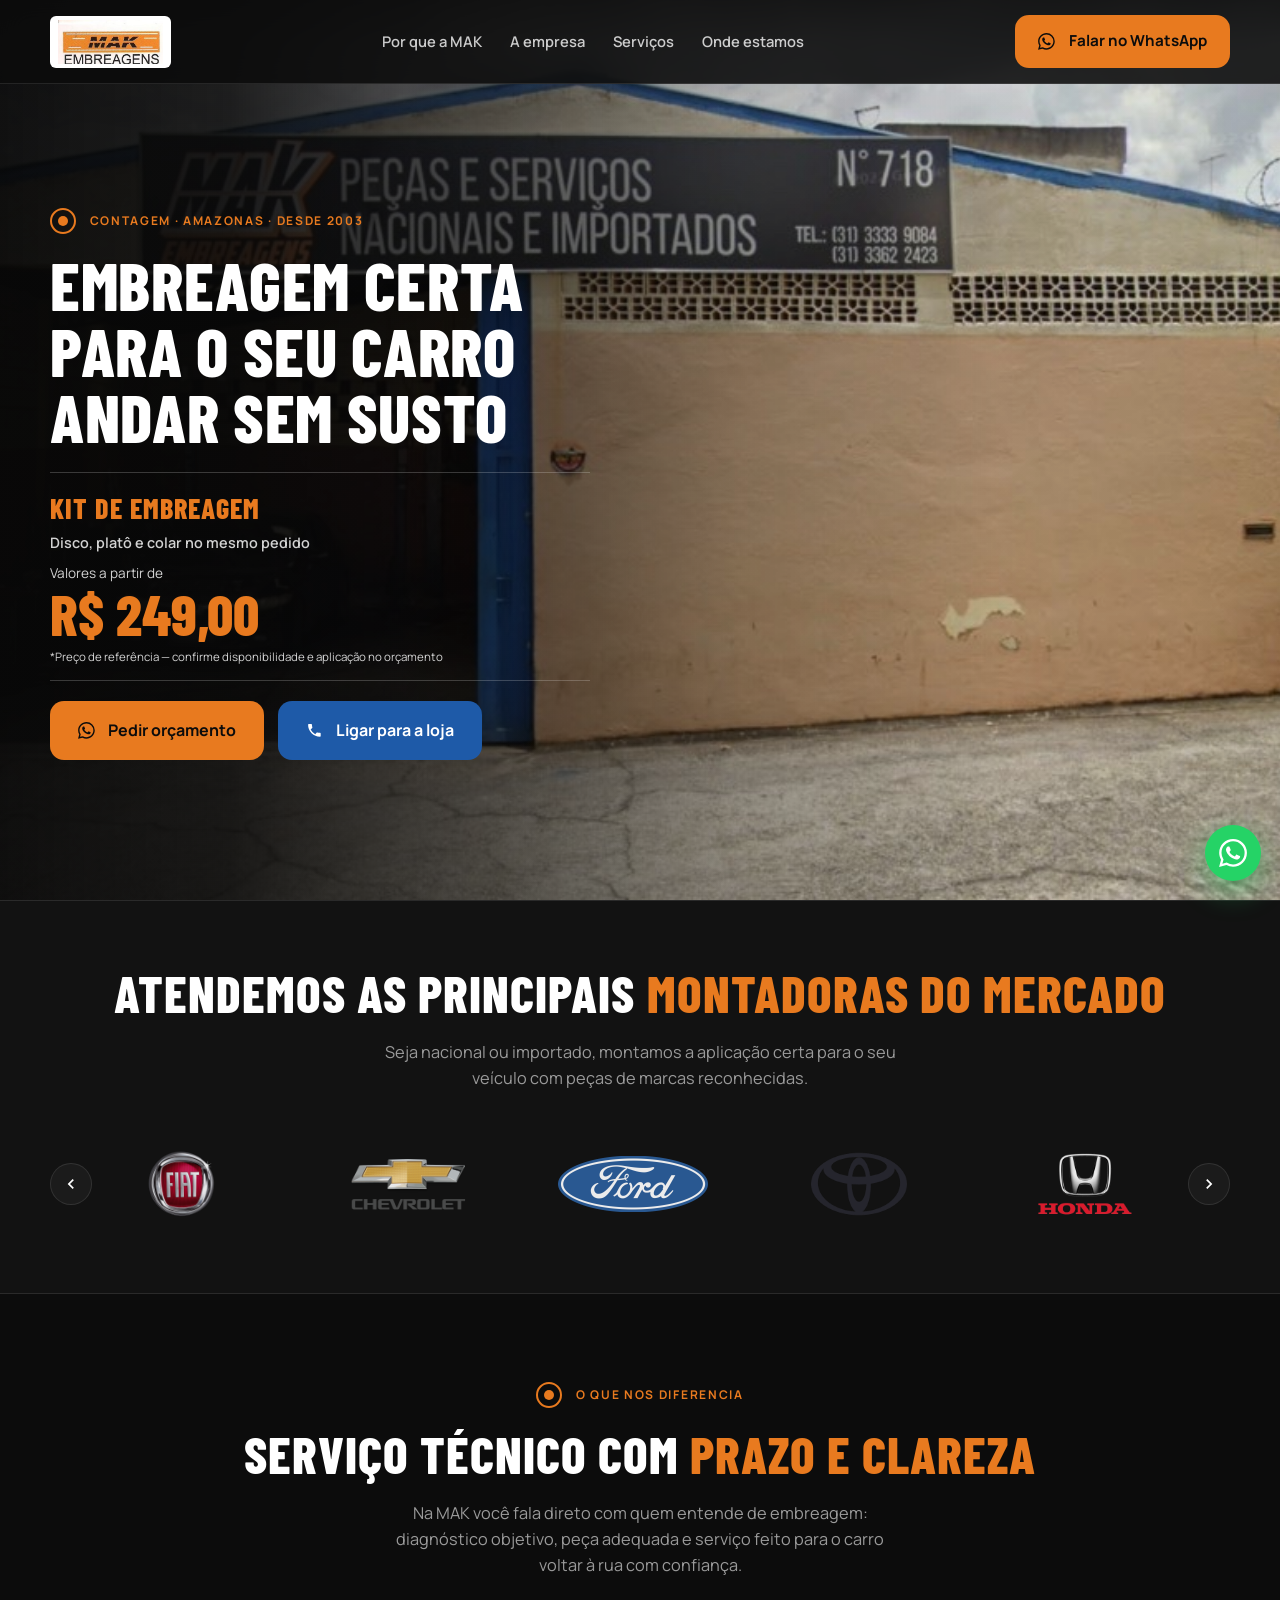
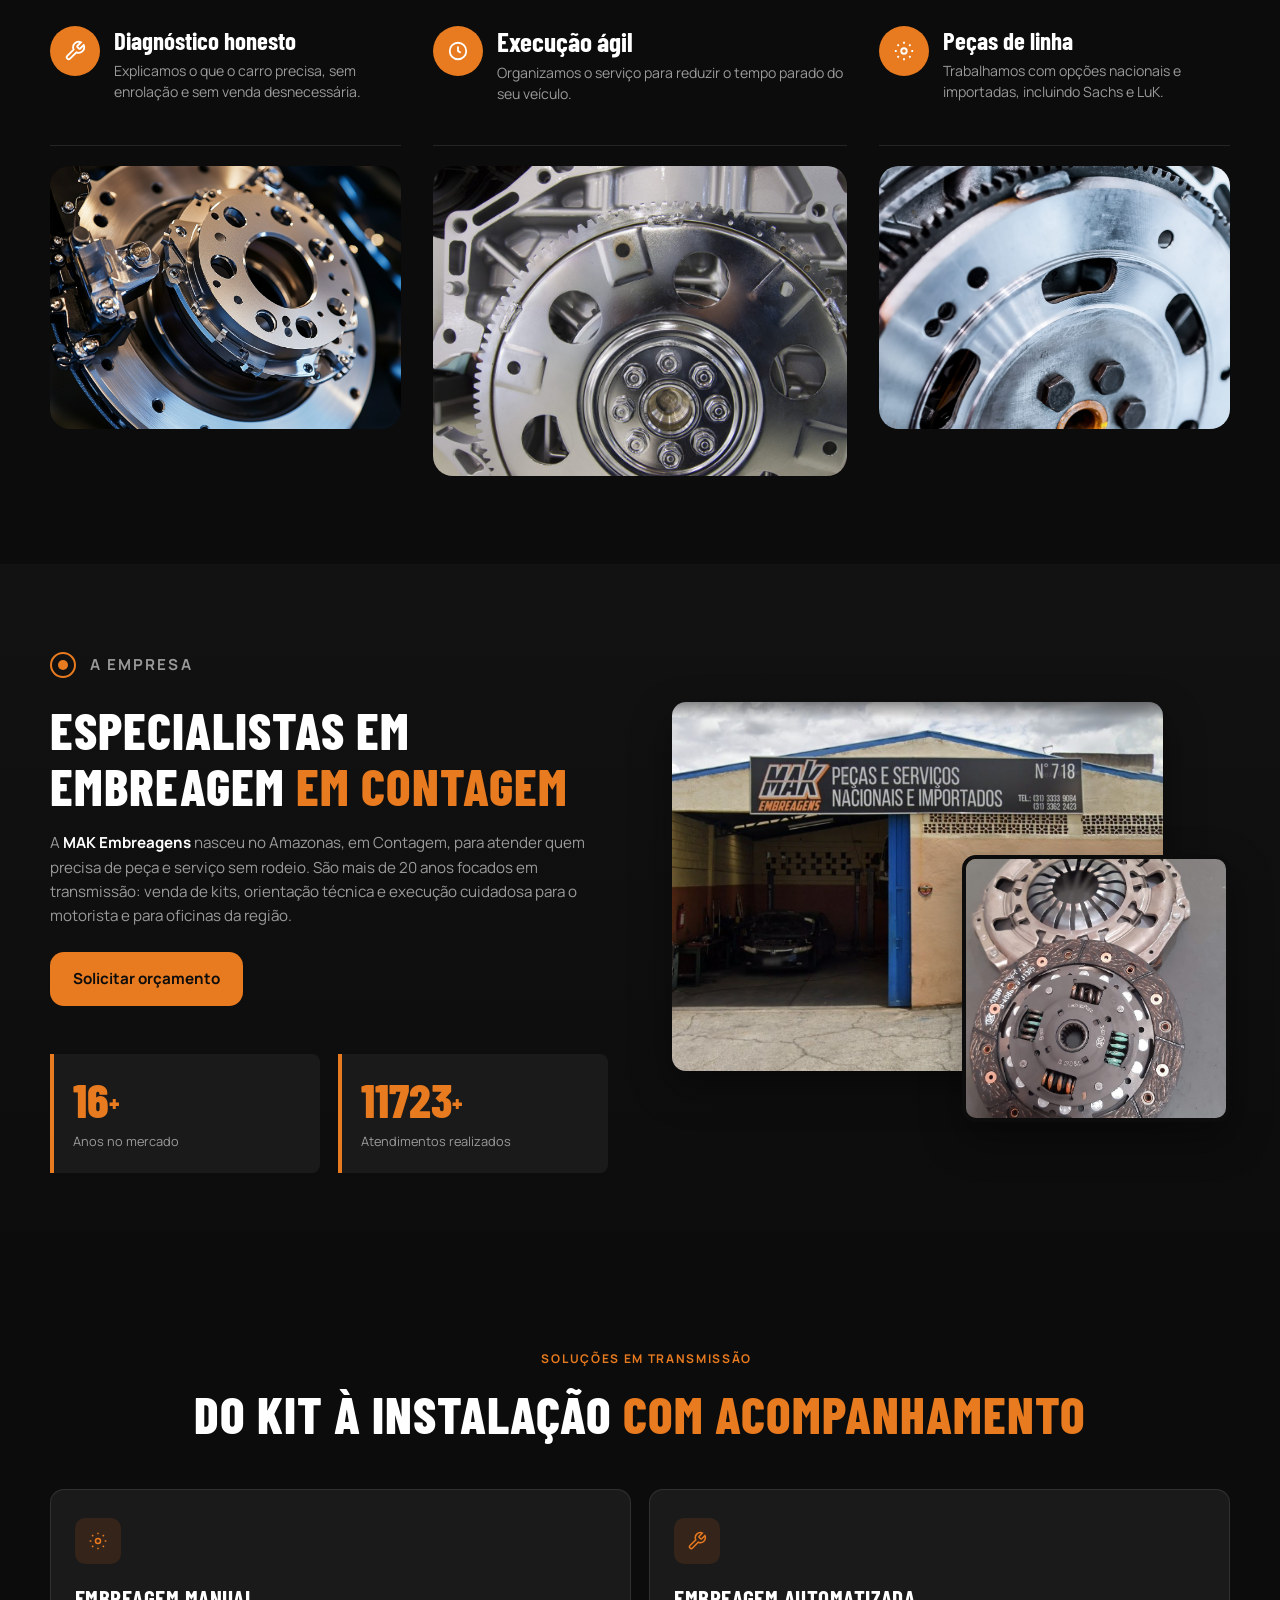
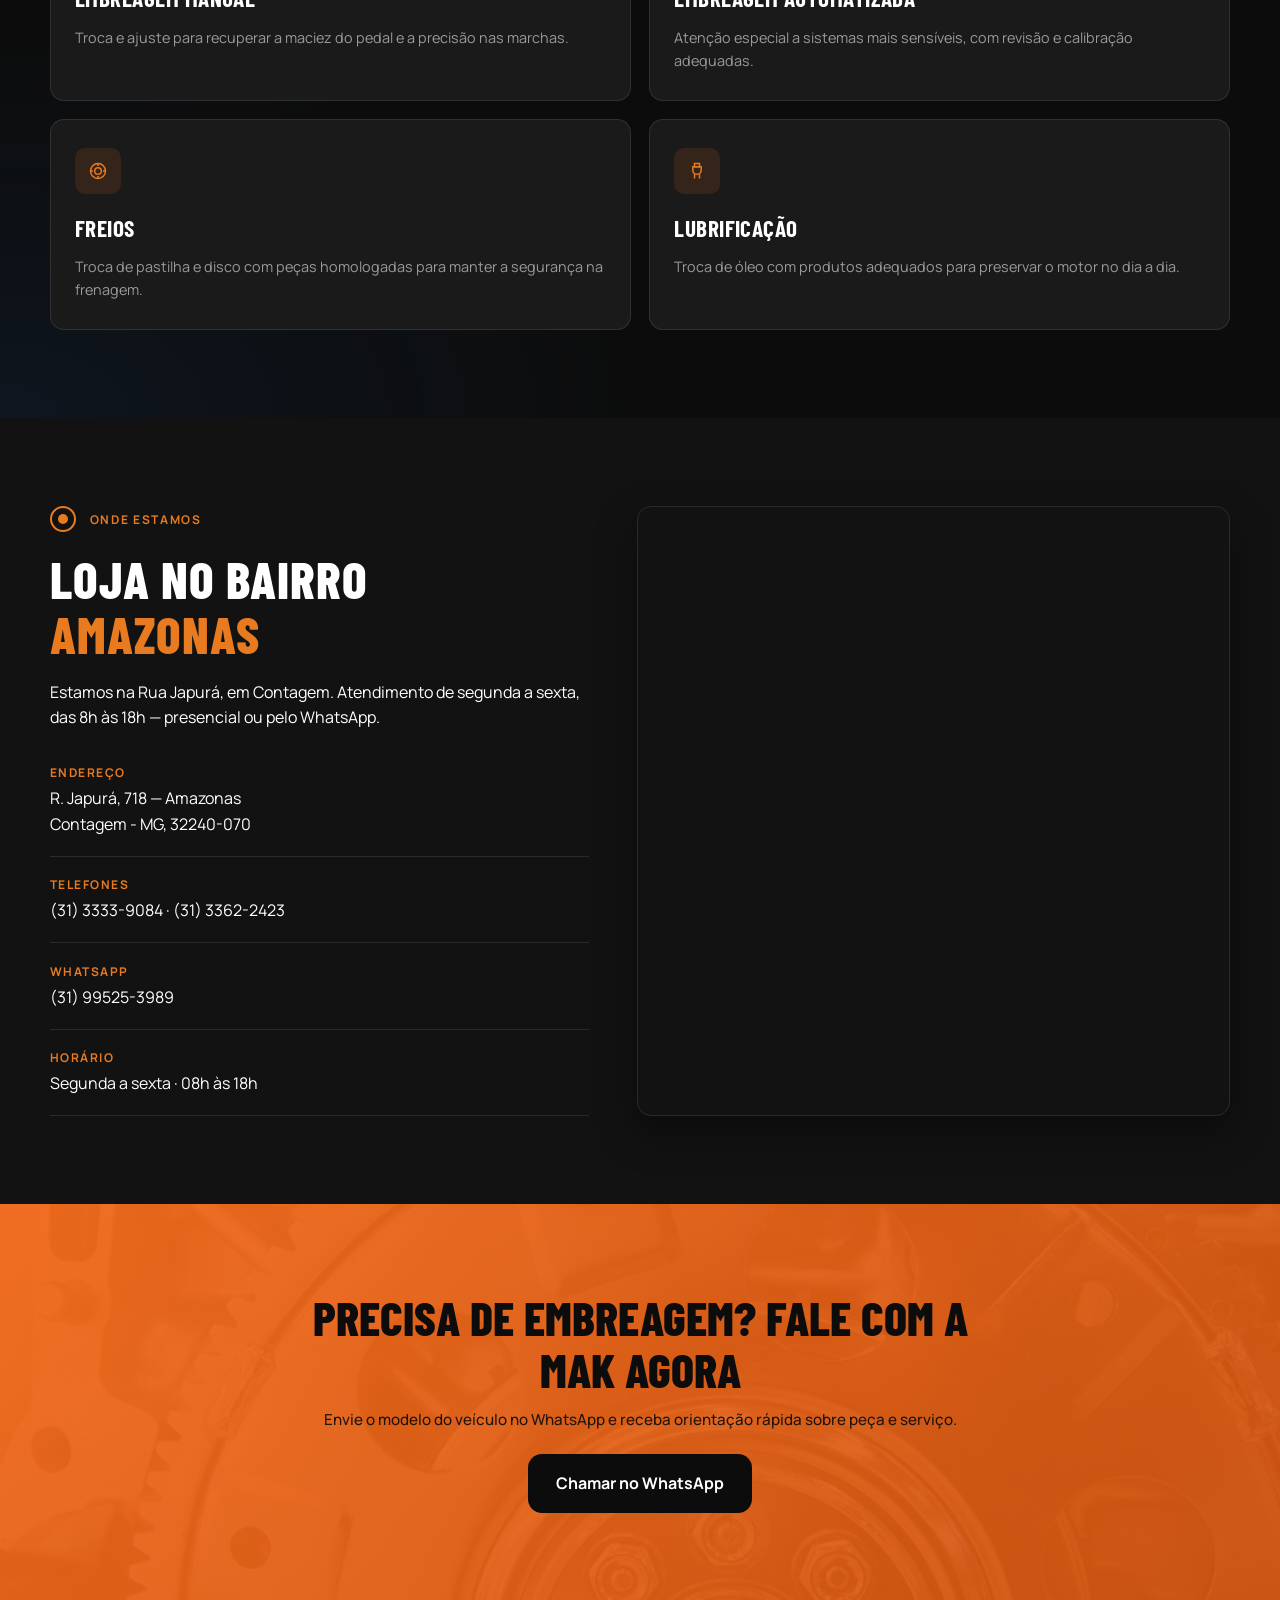
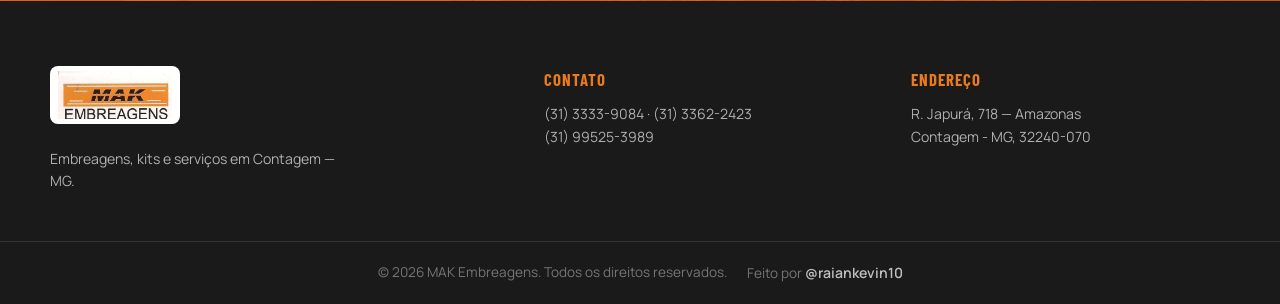
<file: index.html>
<!DOCTYPE html>
<html lang="pt-BR">
<head>
  <meta charset="UTF-8" />
  <meta name="viewport" content="width=device-width, initial-scale=1.0" />
  <link rel="icon" href="assets/img/favicon.png" type="image/png" />
  <title>MAK Embreagens | Embreagem e transmissão em Contagem/MG</title>
  <meta name="description" content="Especialista em embreagem em Contagem/MG. Peças Sachs e LuK, kits completos e serviços com atendimento direto pelo WhatsApp." />
  <link rel="preconnect" href="https://fonts.googleapis.com" />
  <link rel="preconnect" href="https://fonts.gstatic.com" crossorigin />
  <link href="https://fonts.googleapis.com/css2?family=Barlow+Condensed:wght@600;700;800&family=Manrope:wght@400;500;600;700;800&display=swap" rel="stylesheet" />
  <link rel="stylesheet" href="css/variaveis.css" />
  <link rel="stylesheet" href="css/styles.css" />
</head>
<body>
  <!-- Header -->
  <header class="header" id="header">
    <div class="container header__inner">
      <a href="#inicio" class="logo" aria-label="MAK Embreagens">
        <img src="assets/img/logo-mak.png" alt="MAK Embreagens" class="logo__img" width="160" height="68" />
      </a>

      <nav class="nav" id="nav" aria-label="Menu principal">
        <a href="#diferenciais">Por que a MAK</a>
        <a href="#sobre">A empresa</a>
        <a href="#servicos">Serviços</a>
        <a href="#contato">Onde estamos</a>
      </nav>

      <a class="btn btn--primary header__cta" href="https://wa.me/5531995253989?text=Ol%C3%A1!%20Gostaria%20de%20um%20or%C3%A7amento%20da%20MAK%20Embreagens." target="_blank" rel="noopener noreferrer">
        <svg class="icon" viewBox="0 0 24 24" aria-hidden="true"><path fill="currentColor" d="M17.472 14.382c-.297-.149-1.758-.867-2.03-.967-.273-.099-.471-.148-.67.15-.197.297-.767.966-.94 1.164-.173.199-.347.223-.644.075-.297-.15-1.255-.463-2.39-1.475-.883-.788-1.48-1.761-1.653-2.059-.173-.297-.018-.458.13-.606.134-.133.298-.347.446-.52.149-.174.198-.298.298-.497.099-.198.05-.371-.025-.52-.075-.149-.669-1.612-.916-2.207-.242-.579-.487-.5-.669-.51-.173-.008-.371-.01-.57-.01-.198 0-.52.074-.792.372-.272.297-1.04 1.016-1.04 2.479 0 1.462 1.065 2.875 1.213 3.074.149.198 2.096 3.2 5.077 4.487.709.306 1.262.489 1.694.625.712.227 1.36.195 1.871.118.571-.085 1.758-.719 2.006-1.413.248-.694.248-1.289.173-1.413-.074-.124-.272-.198-.57-.347m-5.421 7.403h-.004a9.87 9.87 0 01-5.031-1.378l-.361-.214-3.741.982.998-3.648-.235-.374a9.86 9.86 0 01-1.51-5.26c.001-5.45 4.436-9.884 9.888-9.884 2.64 0 5.122 1.03 6.988 2.898a9.825 9.825 0 012.893 6.994c-.003 5.45-4.435 9.884-9.885 9.884m8.413-18.297A11.815 11.815 0 0012.05 0C5.495 0 .16 5.335.157 11.892c0 2.096.547 4.142 1.588 5.945L.057 24l6.305-1.654a11.882 11.882 0 005.683 1.448h.005c6.554 0 11.89-5.335 11.893-11.893a11.821 11.821 0 00-3.48-8.413z"/></svg>
        Falar no WhatsApp
      </a>

      <button class="nav-toggle" id="navToggle" aria-label="Abrir menu" aria-expanded="false">
        <span></span><span></span><span></span>
      </button>
    </div>
  </header>

  <main>
    <!-- Hero -->
    <section class="hero" id="inicio">
      <div class="hero__bg" aria-hidden="true">
        <div class="hero__slides hero__slides--desktop" data-hero-slides>
          <img class="hero__slide is-active" src="assets/img/hero-fachada.jpg" alt="Fachada da MAK Embreagens em Contagem" />
          <img class="hero__slide" src="assets/img/hero-fachada-2.jpg" alt="Fachada lateral da MAK Embreagens" />
          <img class="hero__slide" src="assets/img/hero-fachada-3.jpg" alt="Vista da rua da MAK Embreagens" />
        </div>
        <div class="hero__slides hero__slides--mobile" data-hero-slides>
          <img class="hero__slide is-active" src="assets/img/embreagem-1.jpg" alt="Kit e peças de embreagem" />
          <img class="hero__slide" src="assets/img/embreagem-2.jpg" alt="Componentes de embreagem" />
          <img class="hero__slide" src="assets/img/peca-destaque.jpg" alt="Detalhe de embreagem" />
        </div>
        <div class="hero__overlay"></div>
      </div>

      <div class="container hero__content">
        <p class="eyebrow reveal">
          <span class="eyebrow__icon" aria-hidden="true"></span>
          Contagem · Amazonas · Desde 2003
        </p>
        <h1 class="hero__title reveal">Embreagem certa para o seu carro andar sem susto</h1>
        <div class="hero__offer reveal">
          <p class="hero__kit">Kit de embreagem</p>
          <p class="hero__kit-desc">Disco, platô e colar no mesmo pedido</p>
          <p class="hero__from">Valores a partir de</p>
          <p class="hero__price">R$ 249,00</p>
          <p class="hero__price-note">*Preço de referência — confirme disponibilidade e aplicação no orçamento</p>
        </div>
        <div class="hero__actions reveal">
          <a class="btn btn--primary btn--lg" href="https://wa.me/5531995253989?text=Ol%C3%A1!%20Gostaria%20de%20um%20or%C3%A7amento%20da%20MAK%20Embreagens." target="_blank" rel="noopener noreferrer">
            <svg class="icon" viewBox="0 0 24 24" aria-hidden="true"><path fill="currentColor" d="M17.472 14.382c-.297-.149-1.758-.867-2.03-.967-.273-.099-.471-.148-.67.15-.197.297-.767.966-.94 1.164-.173.199-.347.223-.644.075-.297-.15-1.255-.463-2.39-1.475-.883-.788-1.48-1.761-1.653-2.059-.173-.297-.018-.458.13-.606.134-.133.298-.347.446-.52.149-.174.198-.298.298-.497.099-.198.05-.371-.025-.52-.075-.149-.669-1.612-.916-2.207-.242-.579-.487-.5-.669-.51-.173-.008-.371-.01-.57-.01-.198 0-.52.074-.792.372-.272.297-1.04 1.016-1.04 2.479 0 1.462 1.065 2.875 1.213 3.074.149.198 2.096 3.2 5.077 4.487.709.306 1.262.489 1.694.625.712.227 1.36.195 1.871.118.571-.085 1.758-.719 2.006-1.413.248-.694.248-1.289.173-1.413-.074-.124-.272-.198-.57-.347m-5.421 7.403h-.004a9.87 9.87 0 01-5.031-1.378l-.361-.214-3.741.982.998-3.648-.235-.374a9.86 9.86 0 01-1.51-5.26c.001-5.45 4.436-9.884 9.888-9.884 2.64 0 5.122 1.03 6.988 2.898a9.825 9.825 0 012.893 6.994c-.003 5.45-4.435 9.884-9.885 9.884m8.413-18.297A11.815 11.815 0 0012.05 0C5.495 0 .16 5.335.157 11.892c0 2.096.547 4.142 1.588 5.945L.057 24l6.305-1.654a11.882 11.882 0 005.683 1.448h.005c6.554 0 11.89-5.335 11.893-11.893a11.821 11.821 0 00-3.48-8.413z"/></svg>
            Pedir orçamento
          </a>
          <a class="btn btn--secondary btn--lg" href="tel:+553133339084">
            <svg class="icon" viewBox="0 0 24 24" aria-hidden="true"><path fill="currentColor" d="M6.62 10.79a15.15 15.15 0 006.59 6.59l2.2-2.2a1 1 0 011.01-.24c1.12.37 2.33.57 3.58.57a1 1 0 011 1V20a1 1 0 01-1 1A17 17 0 013 4a1 1 0 011-1h3.5a1 1 0 011 1c0 1.25.2 2.45.57 3.57a1 1 0 01-.25 1.02l-2.2 2.2z"/></svg>
            Ligar para a loja
          </a>
        </div>
      </div>
    </section>

    <!-- Marcas -->
    <section class="brands" aria-label="Marcas atendidas">
      <div class="container">
        <h2 class="section-title section-title--center reveal">
          Atendemos as principais
          <span class="accent">montadoras do mercado</span>
        </h2>
        <p class="section-lead section-lead--center reveal">
          Seja nacional ou importado, montamos a aplicação certa para o seu veículo com peças de marcas reconhecidas.
        </p>

        <div class="brands__carousel reveal">
          <button class="brands__nav brands__nav--prev" type="button" aria-label="Marcas anteriores">
            <svg viewBox="0 0 24 24" aria-hidden="true"><path fill="currentColor" d="M15.41 7.41 14 6l-6 6 6 6 1.41-1.41L10.83 12z"/></svg>
          </button>

          <div class="brands__viewport">
            <div class="brands__track" id="brandsTrack">
            <div class="brand-logo" title="Volkswagen">
              <img src="assets/img/marcas/volkswagen.png" alt="Volkswagen" loading="lazy" />
            </div>
            <div class="brand-logo" title="Fiat">
              <img src="assets/img/marcas/fiat.png" alt="Fiat" loading="lazy" />
            </div>
            <div class="brand-logo" title="Chevrolet">
              <img src="assets/img/marcas/chevrolet.png" alt="Chevrolet" loading="lazy" />
            </div>
            <div class="brand-logo" title="Ford">
              <img src="assets/img/marcas/ford.png" alt="Ford" loading="lazy" />
            </div>
            <div class="brand-logo" title="Toyota">
              <img src="assets/img/marcas/toyota.png" alt="Toyota" loading="lazy" />
            </div>
            <div class="brand-logo" title="Honda">
              <img src="assets/img/marcas/honda.png" alt="Honda" loading="lazy" />
            </div>
            <div class="brand-logo" title="Hyundai">
              <img src="assets/img/marcas/hyundai.png" alt="Hyundai" loading="lazy" />
            </div>
            <div class="brand-logo" title="Renault">
              <img src="assets/img/marcas/renault.png" alt="Renault" loading="lazy" />
            </div>
            <div class="brand-logo" title="Nissan">
              <img src="assets/img/marcas/nissan.png" alt="Nissan" loading="lazy" />
            </div>
            <div class="brand-logo" title="Jeep">
              <img src="assets/img/marcas/jeep.png" alt="Jeep" loading="lazy" />
            </div>
            <div class="brand-logo" title="Peugeot">
              <img src="assets/img/marcas/peugeot.png" alt="Peugeot" loading="lazy" />
            </div>
            <div class="brand-logo" title="Citroën">
              <img src="assets/img/marcas/citroen.png" alt="Citroën" loading="lazy" />
            </div>
            <div class="brand-logo" title="BMW">
              <img src="assets/img/marcas/bmw.png" alt="BMW" loading="lazy" />
            </div>
            <div class="brand-logo" title="Kia">
              <img src="assets/img/marcas/kia.png" alt="Kia" loading="lazy" />
            </div>
            <div class="brand-logo" title="Suzuki">
              <img src="assets/img/marcas/suzuki.png" alt="Suzuki" loading="lazy" />
            </div>
            <div class="brand-logo" title="Mazda">
              <img src="assets/img/marcas/mazda.png" alt="Mazda" loading="lazy" />
            </div>
            <div class="brand-logo" title="Mitsubishi">
              <img src="assets/img/marcas/mitsubishi.png" alt="Mitsubishi" loading="lazy" />
            </div>
            <div class="brand-logo" title="Volvo">
              <img src="assets/img/marcas/volvo.png" alt="Volvo" loading="lazy" />
            </div>
            <div class="brand-logo" title="Chery">
              <img src="assets/img/marcas/chery.png" alt="Chery" loading="lazy" />
            </div>
            <div class="brand-logo" title="JAC">
              <img src="assets/img/marcas/jac.png" alt="JAC" loading="lazy" />
            </div>
            </div>
          </div>

          <button class="brands__nav brands__nav--next" type="button" aria-label="Próximas marcas">
            <svg viewBox="0 0 24 24" aria-hidden="true"><path fill="currentColor" d="M10 6 8.59 7.41 13.17 12l-4.58 4.59L10 18l6-6z"/></svg>
          </button>
        </div>
      </div>
    </section>

    <!-- Diferenciais -->
    <section class="differentials" id="diferenciais">
      <div class="container">
        <p class="eyebrow eyebrow--center reveal">
          <span class="eyebrow__icon" aria-hidden="true"></span>
          O que nos diferencia
        </p>
        <h2 class="section-title section-title--center reveal">
          Serviço técnico com
          <span class="accent">prazo e clareza</span>
        </h2>
        <p class="section-lead section-lead--center reveal">
          Na MAK você fala direto com quem entende de embreagem: diagnóstico objetivo,
          peça adequada e serviço feito para o carro voltar à rua com confiança.
        </p>

        <div class="diff-grid">
          <article class="diff-card reveal">
            <div class="diff-card__head">
              <span class="diff-card__icon" aria-hidden="true">
                <svg viewBox="0 0 24 24" fill="none" stroke="currentColor" stroke-width="2"><path d="M14.7 6.3a1 1 0 0 0 0 1.4l1.6 1.6a1 1 0 0 0 1.4 0l3.77-3.77a6 6 0 0 1-7.94 7.94l-6.91 6.91a2.12 2.12 0 0 1-3-3l6.91-6.91a6 6 0 0 1 7.94-7.94l-3.76 3.76z"/></svg>
              </span>
              <div class="diff-card__copy">
                <h3>Diagnóstico honesto</h3>
                <p>Explicamos o que o carro precisa, sem enrolação e sem venda desnecessária.</p>
              </div>
            </div>
            <hr class="diff-card__line" />
            <div class="diff-card__media">
              <img src="assets/img/embreagem-3.jpg" alt="Componentes automotivos" loading="lazy" />
            </div>
          </article>

          <article class="diff-card diff-card--mid reveal">
            <div class="diff-card__head">
              <span class="diff-card__icon" aria-hidden="true">
                <svg viewBox="0 0 24 24" fill="none" stroke="currentColor" stroke-width="2"><circle cx="12" cy="12" r="9"/><path d="M12 7v5l3 2"/></svg>
              </span>
              <div class="diff-card__copy">
                <h3>Execução ágil</h3>
                <p>Organizamos o serviço para reduzir o tempo parado do seu veículo.</p>
              </div>
            </div>
            <hr class="diff-card__line" />
            <div class="diff-card__media">
              <img src="assets/img/embreagem-1.jpg" alt="Peça de embreagem em detalhe" loading="lazy" />
            </div>
          </article>

          <article class="diff-card reveal">
            <div class="diff-card__head">
              <span class="diff-card__icon" aria-hidden="true">
                <svg viewBox="0 0 24 24" fill="none" stroke="currentColor" stroke-width="2"><circle cx="12" cy="12" r="3"/><path d="M12 2v2M12 20v2M4.9 4.9l1.4 1.4M17.7 17.7l1.4 1.4M2 12h2M20 12h2M4.9 19.1l1.4-1.4M17.7 6.3l1.4-1.4"/></svg>
              </span>
              <div class="diff-card__copy">
                <h3>Peças de linha</h3>
                <p>Trabalhamos com opções nacionais e importadas, incluindo Sachs e LuK.</p>
              </div>
            </div>
            <hr class="diff-card__line" />
            <div class="diff-card__media">
              <img src="assets/img/embreagem-2.jpg" alt="Volante do motor e embreagem" loading="lazy" />
            </div>
          </article>
        </div>
      </div>
    </section>

    <!-- Sobre — texto à esquerda, imagem empilhada à direita (invertido vs RS) -->
    <section class="about" id="sobre">
      <div class="container about__grid">
        <div class="about__copy">
          <p class="eyebrow reveal">
            <span class="eyebrow__icon" aria-hidden="true"></span>
            A empresa
          </p>
          <h2 class="section-title reveal">
            Especialistas em embreagem
            <span class="accent">em Contagem</span>
          </h2>
          <p class="reveal">
            A <strong>MAK Embreagens</strong> nasceu no Amazonas, em Contagem, para atender quem precisa
            de peça e serviço sem rodeio. São mais de 20 anos focados em transmissão: venda de kits,
            orientação técnica e execução cuidadosa para o motorista e para oficinas da região.
          </p>
          <a class="btn btn--primary reveal" href="https://wa.me/5531995253989?text=Ol%C3%A1!%20Quero%20um%20or%C3%A7amento%20agora%20da%20MAK%20Embreagens." target="_blank" rel="noopener noreferrer">
            Solicitar orçamento
          </a>

          <div class="stats reveal">
            <div class="stat">
              <span class="stat__number" data-count="23">0</span><sup>+</sup>
              <span class="stat__label">Anos no mercado</span>
            </div>
            <div class="stat">
              <span class="stat__number" data-count="15986">0</span><sup>+</sup>
              <span class="stat__label">Atendimentos realizados</span>
            </div>
          </div>
        </div>

        <div class="about__media reveal">
          <img class="about__img about__img--main" src="assets/img/hero-fachada.jpg" alt="Fachada da MAK Embreagens em Contagem" />
          <img class="about__img about__img--float" src="assets/img/peca-destaque.jpg" alt="Kit de embreagem em destaque" loading="lazy" />
        </div>
      </div>
    </section>

    <!-- Serviços — grid 2x2 -->
    <section class="services" id="servicos">
      <div class="container">
        <p class="eyebrow eyebrow--center reveal">
          <span c lass="eyebrow__icon" aria-hidden="true"></span>
          Soluções em transmissão
        </p>
        <h2 class="section-title section-title--center reveal">
          Do kit à instalação
          <span class="accent">com acompanhamento</span>
        </h2>

        <div class="services__grid">
          <article class="service reveal">
            <div class="service__icon" aria-hidden="true">
              <svg viewBox="0 0 24 24" fill="none" stroke="currentColor" stroke-width="1.8"><circle cx="12" cy="12" r="3"/><path d="M12 2v2M12 20v2M4.9 4.9l1.4 1.4M17.7 17.7l1.4 1.4M2 12h2M20 12h2M4.9 19.1l1.4-1.4M17.7 6.3l1.4-1.4"/></svg>
            </div>
            <h3>Embreagem manual</h3>
            <p>Troca e ajuste para recuperar a maciez do pedal e a precisão nas marchas.</p>
          </article>
          <article class="service reveal">
            <div class="service__icon" aria-hidden="true">
              <svg viewBox="0 0 24 24" fill="none" stroke="currentColor" stroke-width="1.8"><path d="M14.7 6.3a1 1 0 0 0 0 1.4l1.6 1.6a1 1 0 0 0 1.4 0l3.77-3.77a6 6 0 0 1-7.94 7.94l-6.91 6.91a2.12 2.12 0 0 1-3-3l6.91-6.91a6 6 0 0 1 7.94-7.94l-3.76 3.76z"/></svg>
            </div>
            <h3>Embreagem automatizada</h3>
            <p>Atenção especial a sistemas mais sensíveis, com revisão e calibração adequadas.</p>
          </article>
          <article class="service reveal">
            <div class="service__icon" aria-hidden="true">
              <svg viewBox="0 0 24 24" fill="none" stroke="currentColor" stroke-width="1.8"><circle cx="12" cy="12" r="9"/><circle cx="12" cy="12" r="4"/><path d="M12 3v3M12 18v3M3 12h3M18 12h3"/></svg>
            </div>
            <h3>Freios</h3>
            <p>Troca de pastilha e disco com peças homologadas para manter a segurança na frenagem.</p>
          </article>
          <article class="service reveal">
            <div class="service__icon" aria-hidden="true">
              <svg viewBox="0 0 24 24" fill="none" stroke="currentColor" stroke-width="1.8"><path d="M9 3h6v4H9z"/><path d="M7 7h10v4a5 5 0 0 1-10 0V7z"/><path d="M9 16v5M15 16v5"/></svg>
            </div>
            <h3>Lubrificação</h3>
            <p>Troca de óleo com produtos adequados para preservar o motor no dia a dia.</p>
          </article>
        </div>
      </div>
    </section>

    <!-- Unidade / Contato -->
    <section class="location" id="contato">
      <div class="container location__grid">
        <div class="location__info">
          <p class="eyebrow reveal">
            <span class="eyebrow__icon" aria-hidden="true"></span>
            Onde estamos
          </p>
          <h2 class="section-title reveal">
            Loja no bairro
            <span class="accent">Amazonas</span>
          </h2>
          <p class="reveal">
            Estamos na Rua Japurá, em Contagem. Atendimento de segunda a sexta, das 8h às 18h —
            presencial ou pelo WhatsApp.
          </p>

          <ul class="info-list reveal">
            <li>
              <strong>Endereço</strong>
              <span>R. Japurá, 718 — Amazonas<br />Contagem - MG, 32240-070</span>
            </li>
            <li>
              <strong>Telefones</strong>
              <span>
                <a href="tel:+553133339084">(31) 3333-9084</a>
                ·
                <a href="tel:+553133622423">(31) 3362-2423</a>
              </span>
            </li>
            <li>
              <strong>WhatsApp</strong>
              <a href="https://wa.me/5531995253989" target="_blank" rel="noopener noreferrer">(31) 99525-3989</a>
            </li>
            <li>
              <strong>Horário</strong>
              <span>Segunda a sexta · 08h às 18h</span>
            </li>
          </ul>
        </div>

        <div class="location__map reveal">
          <iframe
            title="Localização MAK Embreagens no Google Maps"
            src="https://www.google.com/maps?q=R.+Japur%C3%A1,+718+-+Amazonas,+Contagem+-+MG,+32240-070&output=embed"
            loading="lazy"
            referrerpolicy="no-referrer-when-downgrade"
            allowfullscreen
          ></iframe>
        </div>
      </div>
    </section>

    <!-- CTA final -->
    <section class="cta-band">
      <div class="container cta-band__inner reveal">
        <h2>Precisa de embreagem? Fale com a MAK agora</h2>
        <p>Envie o modelo do veículo no WhatsApp e receba orientação rápida sobre peça e serviço.</p>
        <a class="btn btn--primary btn--lg" href="https://wa.me/5531995253989?text=Ol%C3%A1!%20Quero%20meu%20or%C3%A7amento%20agora%20da%20MAK%20Embreagens." target="_blank" rel="noopener noreferrer">
          Chamar no WhatsApp
        </a>
      </div>
    </section>
  </main>

  <!-- Footer -->
  <footer class="footer">
    <div class="container footer__grid">
      <div class="footer__brand">
        <a href="#inicio" class="logo logo--footer">
          <img src="assets/img/logo-mak.png" alt="MAK Embreagens" class="logo__img" width="180" height="76" />
        </a>
        <p>Embreagens, kits e serviços em Contagem — MG.</p>
      </div>
      <div>
        <h3>Contato</h3>
        <p><a href="tel:+553133339084">(31) 3333-9084</a> · <a href="tel:+553133622423">(31) 3362-2423</a></p>
        <p><a href="https://wa.me/5531995253989" target="_blank" rel="noopener noreferrer">(31) 99525-3989</a></p>
      </div>
      <div>
        <h3>Endereço</h3>
        <p>R. Japurá, 718 — Amazonas<br />Contagem - MG, 32240-070</p>
      </div>
    </div>
    <div class="footer__bottom">
      <div class="container footer__bottom-inner">
        <p>© <span id="year"></span> MAK Embreagens. Todos os direitos reservados.</p>
        <p class="footer__credito">
          Feito por
          <a href="https://www.instagram.com/raiankevin10/" target="_blank" rel="noopener noreferrer">@raiankevin10</a>
        </p>
      </div>
    </div>
  </footer>

  <!-- WhatsApp flutuante -->
  <a
    class="whatsapp-float"
    href="https://wa.me/5531995253989?text=Ol%C3%A1!%20Gostaria%20de%20um%20or%C3%A7amento%20da%20MAK%20Embreagens."
    target="_blank"
    rel="noopener noreferrer"
    aria-label="Falar no WhatsApp"
  >
    <svg viewBox="0 0 24 24" aria-hidden="true"><path fill="currentColor" d="M17.472 14.382c-.297-.149-1.758-.867-2.03-.967-.273-.099-.471-.148-.67.15-.197.297-.767.966-.94 1.164-.173.199-.347.223-.644.075-.297-.15-1.255-.463-2.39-1.475-.883-.788-1.48-1.761-1.653-2.059-.173-.297-.018-.458.13-.606.134-.133.298-.347.446-.52.149-.174.198-.298.298-.497.099-.198.05-.371-.025-.52-.075-.149-.669-1.612-.916-2.207-.242-.579-.487-.5-.669-.51-.173-.008-.371-.01-.57-.01-.198 0-.52.074-.792.372-.272.297-1.04 1.016-1.04 2.479 0 1.462 1.065 2.875 1.213 3.074.149.198 2.096 3.2 5.077 4.487.709.306 1.262.489 1.694.625.712.227 1.36.195 1.871.118.571-.085 1.758-.719 2.006-1.413.248-.694.248-1.289.173-1.413-.074-.124-.272-.198-.57-.347m-5.421 7.403h-.004a9.87 9.87 0 01-5.031-1.378l-.361-.214-3.741.982.998-3.648-.235-.374a9.86 9.86 0 01-1.51-5.26c.001-5.45 4.436-9.884 9.888-9.884 2.64 0 5.122 1.03 6.988 2.898a9.825 9.825 0 012.893 6.994c-.003 5.45-4.435 9.884-9.885 9.884m8.413-18.297A11.815 11.815 0 0012.05 0C5.495 0 .16 5.335.157 11.892c0 2.096.547 4.142 1.588 5.945L.057 24l6.305-1.654a11.882 11.882 0 005.683 1.448h.005c6.554 0 11.89-5.335 11.893-11.893a11.821 11.821 0 00-3.48-8.413z"/></svg>
  </a>

  <script src="js/main.js"></script>
</body>
</html>
</file>
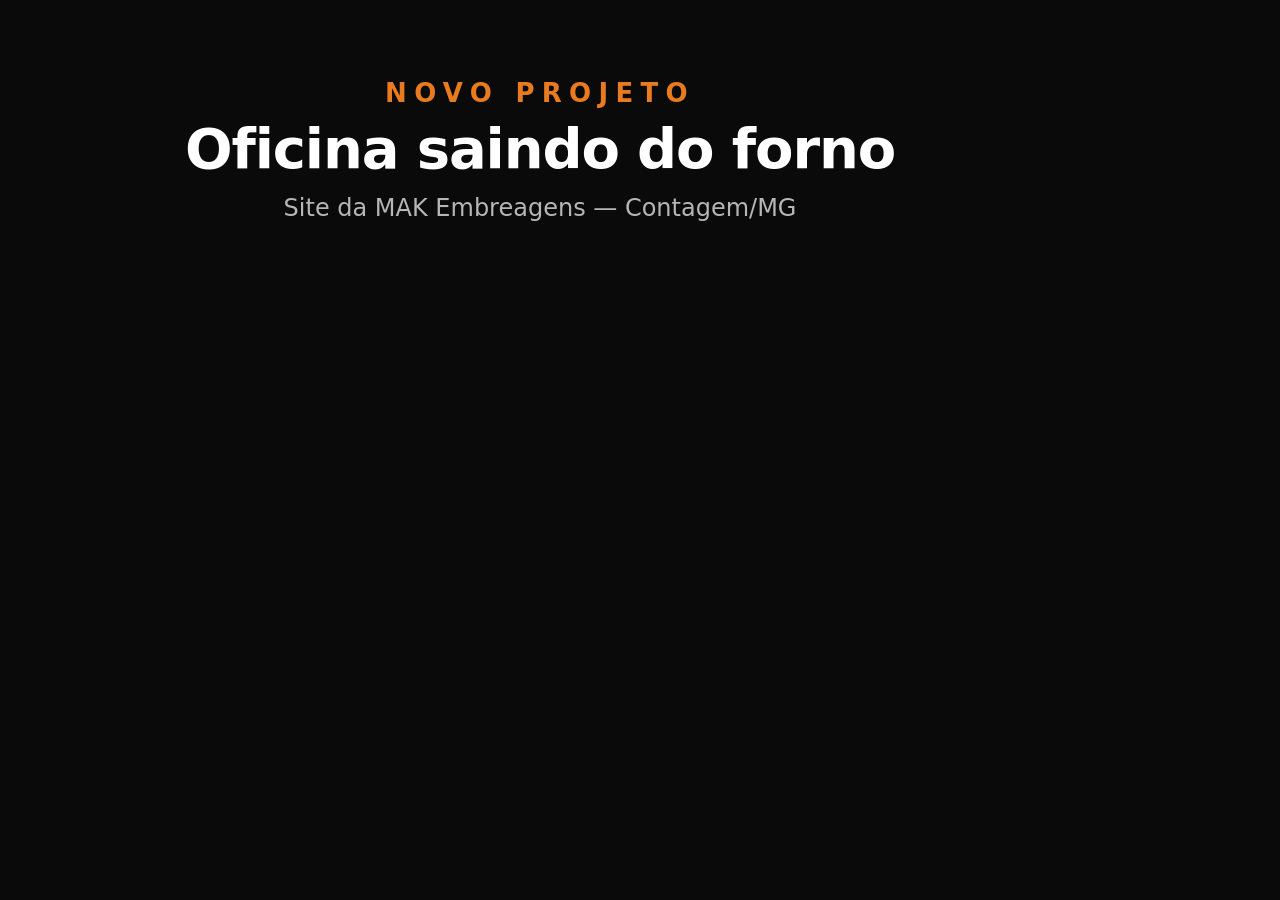
<file: stories/mockups/title.html>
<!DOCTYPE html>
<html>
<head>
<meta charset="utf-8"/>
<style>
  html,body{margin:0;padding:0;width:1080px;height:300px;background:#0a0a0a;overflow:hidden}
  body{display:flex;flex-direction:column;align-items:center;justify-content:center;
    font-family: system-ui, -apple-system, BlinkMacSystemFont, "Segoe UI", sans-serif}
  .eyebrow{color:#e87a1f;font-weight:800;font-size:26px;letter-spacing:.28em;text-transform:uppercase;margin-bottom:12px}
  .title{color:#fff;font-weight:800;font-size:56px;letter-spacing:-.02em;margin:0;text-align:center;line-height:1.05}
  .sub{color:rgba(255,255,255,.7);font-size:24px;margin-top:16px;font-weight:500}
</style>
</head>
<body>
  <div class="eyebrow">Novo projeto</div>
  <h1 class="title">Oficina saindo do forno</h1>
  <div class="sub">Site da MAK Embreagens — Contagem/MG</div>
</body>
</html>
</file>
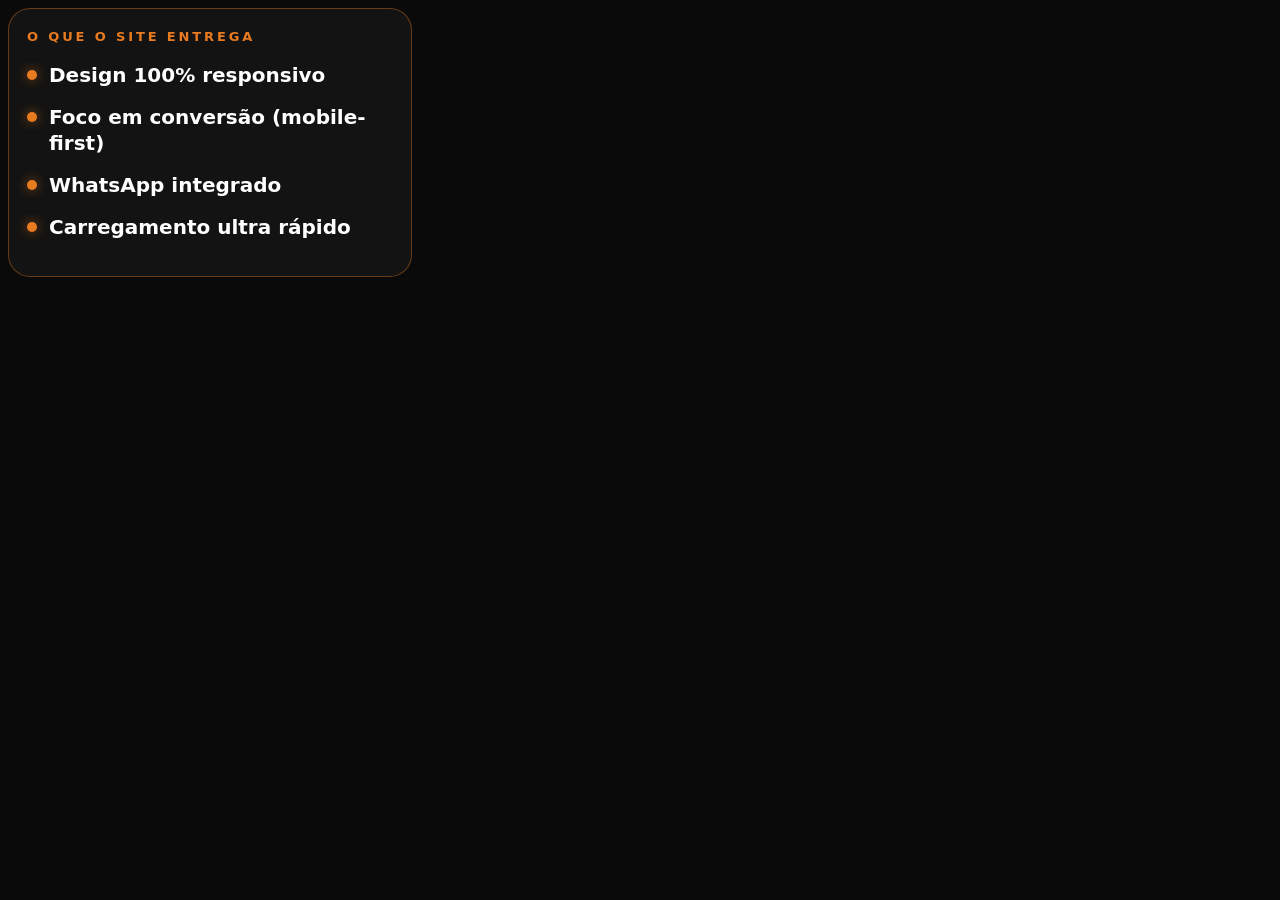
<file: stories/overlays/benefits.html>
<!DOCTYPE html>
<html><head><meta charset="utf-8"/>
<style>
*{box-sizing:border-box;margin:0;padding:0}
html,body{width:420px;height:520px;background:#0a0a0a;overflow:hidden;
font-family:system-ui,-apple-system,BlinkMacSystemFont,"Segoe UI",sans-serif;color:#fff}
.wrap{margin:8px;padding:20px 18px;background:rgba(255,255,255,.04);border:1px solid rgba(232,122,31,.4);
border-radius:22px}
h3{font-size:13px;letter-spacing:.22em;text-transform:uppercase;color:#e87a1f;margin-bottom:18px;font-weight:800}
.item{display:flex;gap:12px;align-items:flex-start;margin-bottom:16px}
.dot{width:10px;height:10px;border-radius:50%;background:#e87a1f;margin-top:8px;flex-shrink:0;
box-shadow:0 0 12px rgba(232,122,31,.6)}
.txt{font-size:20px;font-weight:700;line-height:1.3}
</style></head><body>
<div class="wrap">
  <h3>O que o site entrega</h3>
  <div class="item"><div class="dot"></div><div class="txt">Design 100% responsivo</div></div>
  <div class="item"><div class="dot"></div><div class="txt">Foco em conversão (mobile-first)</div></div>
  <div class="item"><div class="dot"></div><div class="txt">WhatsApp integrado</div></div>
  <div class="item"><div class="dot"></div><div class="txt">Carregamento ultra rápido</div></div>
</div>
</body></html>
</file>
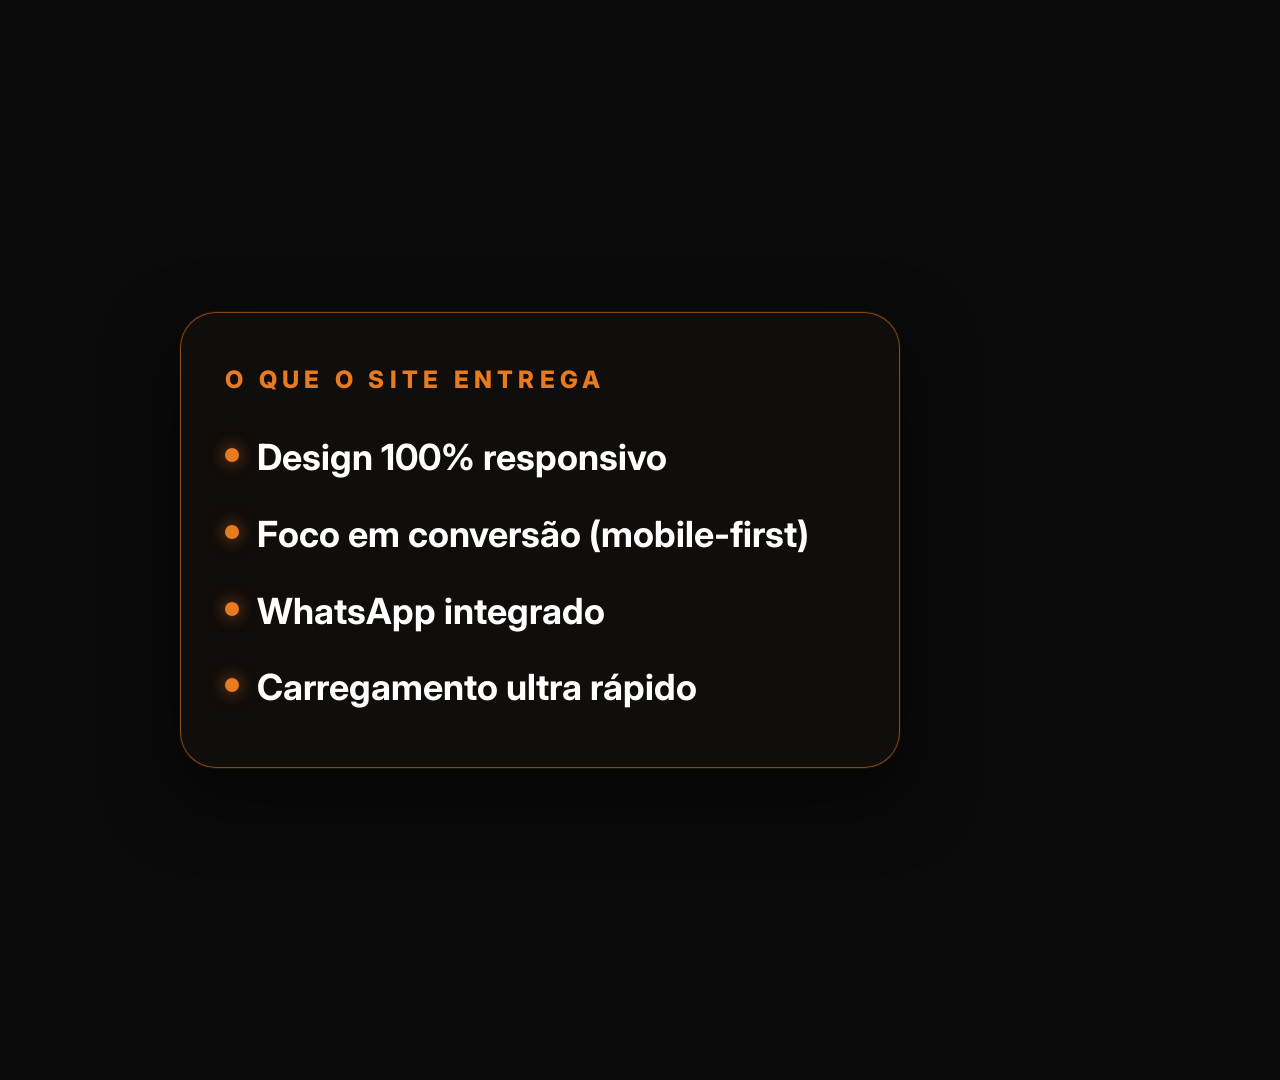
<file: stories/overlays/card-beneficios-bg.html>
<!DOCTYPE html>
<html><head><meta charset="utf-8"/>
<style>
@import url('https://fonts.googleapis.com/css2?family=Inter:wght@600;700;800&display=swap');
*{box-sizing:border-box;margin:0;padding:0}
html,body{
  width:1080px;height:1080px;
  background:#0a0a0a;
  overflow:hidden;
  font-family:'Inter',system-ui,-apple-system,sans-serif;
  color:#fff;
  display:grid;place-items:center;
}
.wrap{
  width:720px;
  padding:52px 44px 56px;
  background:rgba(18,14,12,.95);
  border:1.5px solid rgba(232,122,31,.55);
  border-radius:36px;
  box-shadow:0 0 0 1px rgba(232,122,31,.08), 0 28px 70px rgba(0,0,0,.5);
}
h3{
  font-size:24px;
  letter-spacing:.22em;
  text-transform:uppercase;
  color:#e87a1f;
  margin-bottom:40px;
  font-weight:800;
}
.item{display:flex;gap:18px;align-items:flex-start;margin-bottom:30px}
.item:last-child{margin-bottom:0}
.dot{
  width:14px;height:14px;border-radius:50%;
  background:#e87a1f;margin-top:14px;flex-shrink:0;
  box-shadow:0 0 16px rgba(232,122,31,.65);
}
.txt{font-size:36px;font-weight:700;line-height:1.3}
</style></head><body>
<div class="wrap">
  <h3>O que o site entrega</h3>
  <div class="item"><div class="dot"></div><div class="txt">Design 100% responsivo</div></div>
  <div class="item"><div class="dot"></div><div class="txt">Foco em conversão (mobile-first)</div></div>
  <div class="item"><div class="dot"></div><div class="txt">WhatsApp integrado</div></div>
  <div class="item"><div class="dot"></div><div class="txt">Carregamento ultra rápido</div></div>
</div>
</body></html>
</file>
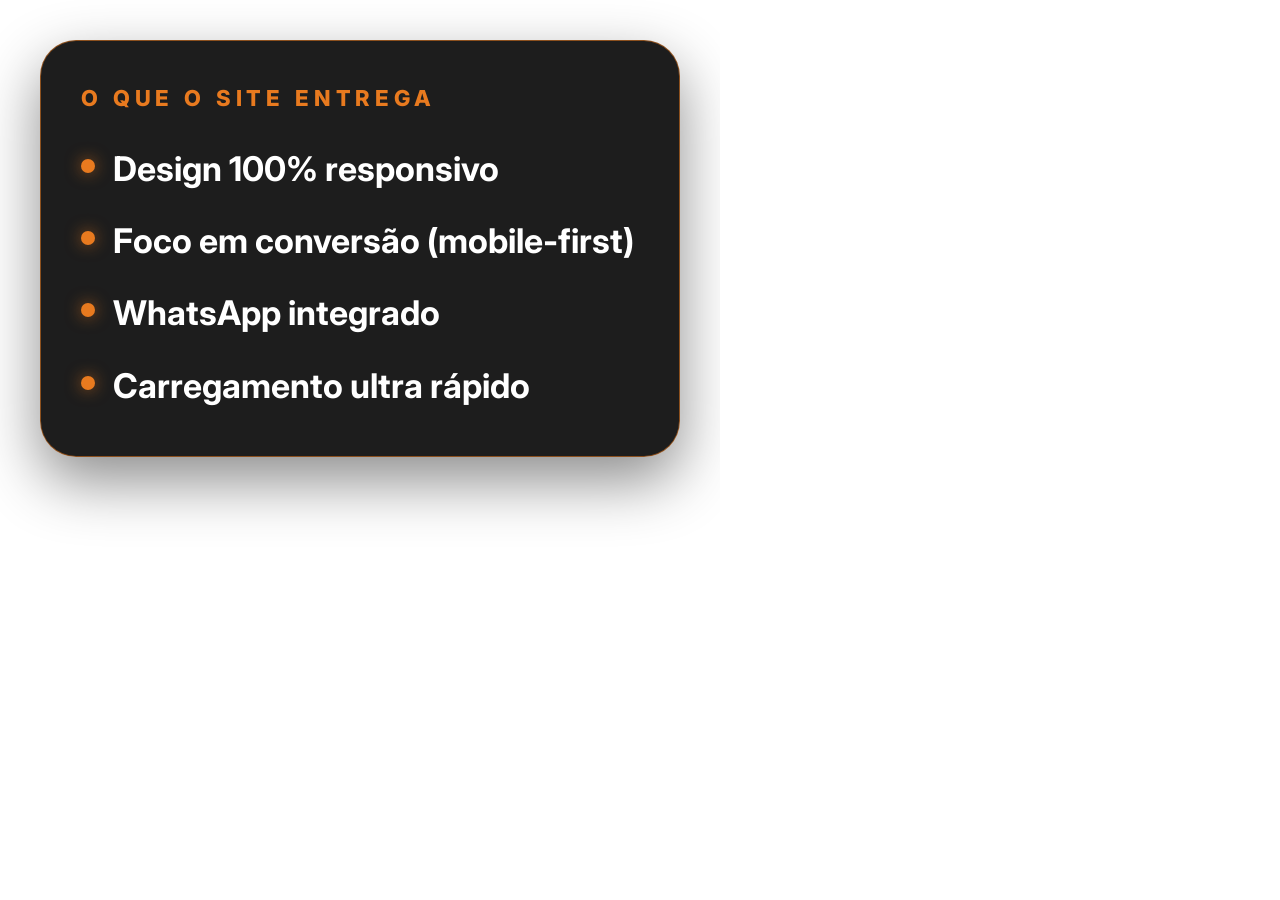
<file: stories/overlays/card-beneficios.html>
<!DOCTYPE html>
<html><head><meta charset="utf-8"/>
<style>
@import url('https://fonts.googleapis.com/css2?family=Inter:wght@600;700;800&display=swap');
*{box-sizing:border-box;margin:0;padding:0}
html,body{
  width:720px;height:820px;
  background:transparent;
  overflow:hidden;
  font-family:'Inter',system-ui,-apple-system,sans-serif;
  color:#fff;
}
.wrap{
  margin:40px;
  padding:44px 40px 48px;
  background:rgba(10,10,10,.92);
  border:1.5px solid rgba(232,122,31,.55);
  border-radius:36px;
  box-shadow:0 24px 60px rgba(0,0,0,.45);
}
h3{
  font-size:22px;
  letter-spacing:.22em;
  text-transform:uppercase;
  color:#e87a1f;
  margin-bottom:36px;
  font-weight:800;
}
.item{
  display:flex;
  gap:18px;
  align-items:flex-start;
  margin-bottom:28px;
}
.item:last-child{margin-bottom:0}
.dot{
  width:14px;height:14px;border-radius:50%;
  background:#e87a1f;margin-top:12px;flex-shrink:0;
  box-shadow:0 0 16px rgba(232,122,31,.65);
}
.txt{font-size:34px;font-weight:700;line-height:1.3}
</style></head><body>
<div class="wrap">
  <h3>O que o site entrega</h3>
  <div class="item"><div class="dot"></div><div class="txt">Design 100% responsivo</div></div>
  <div class="item"><div class="dot"></div><div class="txt">Foco em conversão (mobile-first)</div></div>
  <div class="item"><div class="dot"></div><div class="txt">WhatsApp integrado</div></div>
  <div class="item"><div class="dot"></div><div class="txt">Carregamento ultra rápido</div></div>
</div>
</body></html>
</file>
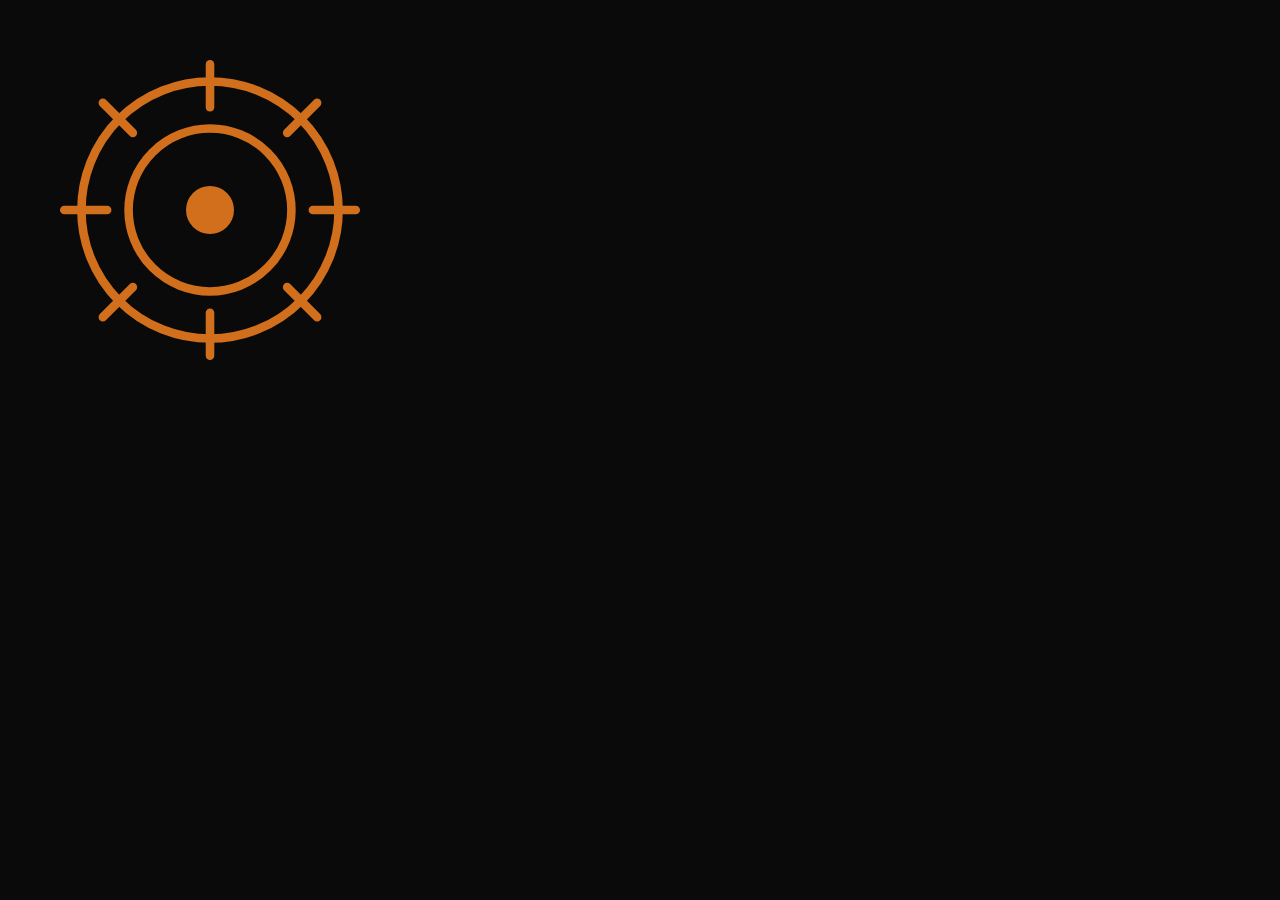
<file: stories/overlays/clutch.html>
<!DOCTYPE html>
<html><head><meta charset="utf-8"/>
<style>
html,body{margin:0;width:420px;height:420px;background:#0a0a0a;display:grid;place-items:center}
svg{opacity:.9}
</style></head><body>
<svg width="360" height="360" viewBox="0 0 420 420" xmlns="http://www.w3.org/2000/svg">
  <g fill="none" stroke="#e87a1f" stroke-width="10">
    <circle cx="210" cy="210" r="150"/>
    <circle cx="210" cy="210" r="95"/>
    <circle cx="210" cy="210" r="28" fill="#e87a1f" stroke="none"/>
    <line x1="210" y1="40" x2="210" y2="90" stroke-linecap="round"/>
    <line x1="210" y1="330" x2="210" y2="380" stroke-linecap="round"/>
    <line x1="40" y1="210" x2="90" y2="210" stroke-linecap="round"/>
    <line x1="330" y1="210" x2="380" y2="210" stroke-linecap="round"/>
    <line x1="85" y1="85" x2="120" y2="120" stroke-linecap="round"/>
    <line x1="300" y1="300" x2="335" y2="335" stroke-linecap="round"/>
    <line x1="335" y1="85" x2="300" y2="120" stroke-linecap="round"/>
    <line x1="120" y1="300" x2="85" y2="335" stroke-linecap="round"/>
  </g>
</svg>
</body></html>
</file>
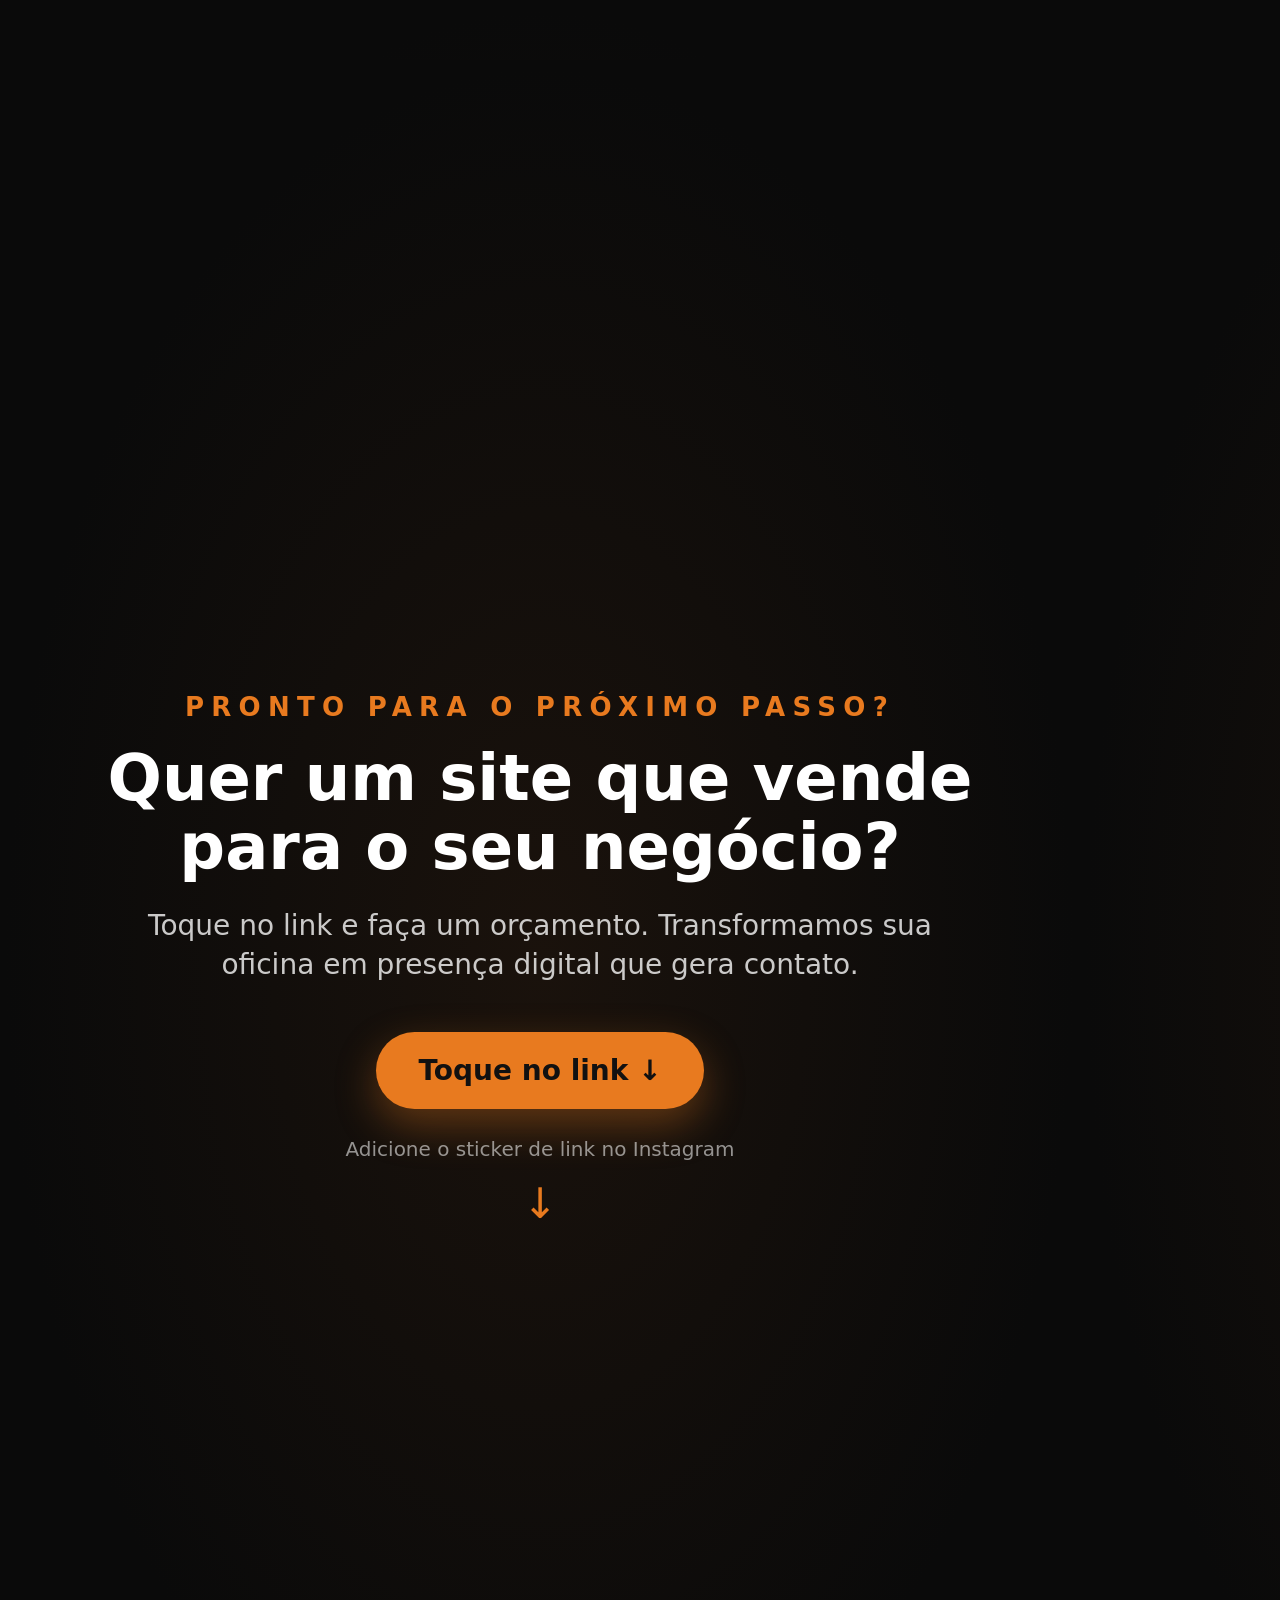
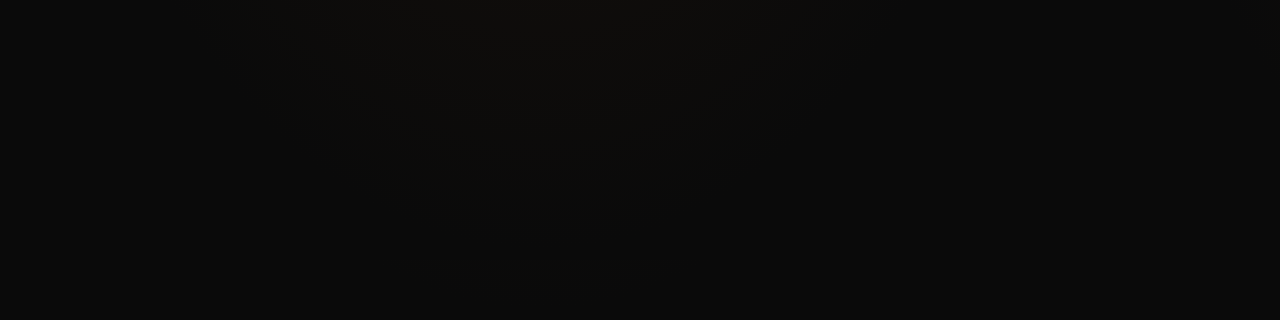
<file: stories/overlays/cta.html>
<!DOCTYPE html>
<html><head><meta charset="utf-8"/>
<style>
*{box-sizing:border-box;margin:0;padding:0}
html,body{width:1080px;height:1920px;background:radial-gradient(ellipse at center,#1a120c 0%,#0a0a0a 70%);
overflow:hidden;font-family:system-ui,-apple-system,BlinkMacSystemFont,"Segoe UI",sans-serif;color:#fff;
display:flex;flex-direction:column;align-items:center;justify-content:center;text-align:center;padding:60px}
.eyebrow{color:#e87a1f;font-weight:800;letter-spacing:.28em;text-transform:uppercase;font-size:26px;margin-bottom:22px}
h1{font-size:64px;font-weight:800;line-height:1.08;max-width:900px;margin-bottom:24px}
p{font-size:28px;color:rgba(255,255,255,.78);max-width:820px;line-height:1.4;margin-bottom:48px}
.btn{background:#e87a1f;color:#111;font-weight:800;font-size:28px;padding:22px 42px;border-radius:999px;
box-shadow:0 16px 40px rgba(232,122,31,.35)}
.hint{margin-top:28px;font-size:20px;color:rgba(255,255,255,.55)}
.arrow{font-size:42px;margin-top:18px;color:#e87a1f}
</style></head><body>
  <div class="eyebrow">Pronto para o próximo passo?</div>
  <h1>Quer um site que vende para o seu negócio?</h1>
  <p>Toque no link e faça um orçamento. Transformamos sua oficina em presença digital que gera contato.</p>
  <div class="btn">Toque no link ↓</div>
  <div class="hint">Adicione o sticker de link no Instagram</div>
  <div class="arrow">↓</div>
</body></html>
</file>
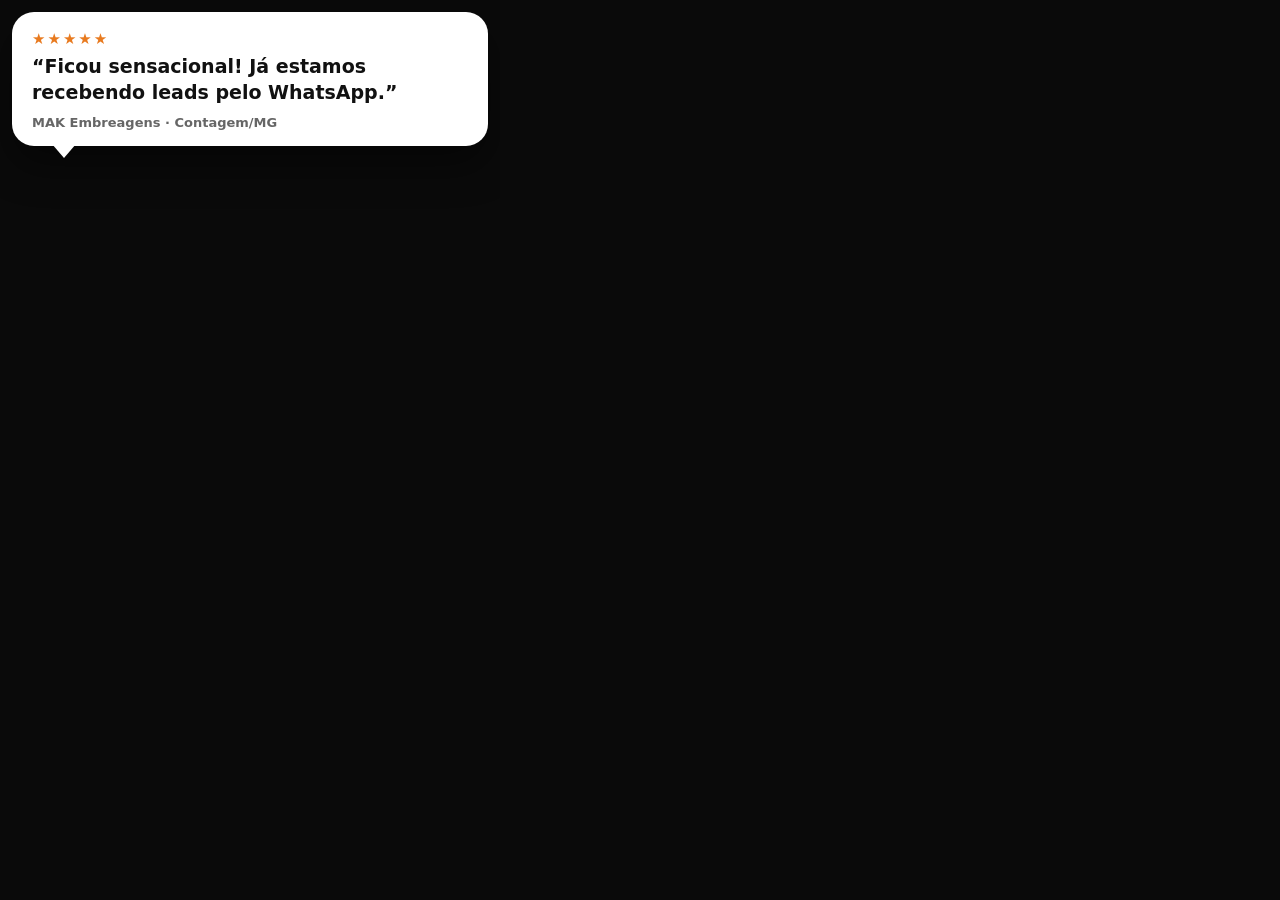
<file: stories/overlays/depoimento.html>
<!DOCTYPE html>
<html><head><meta charset="utf-8"/>
<style>
*{box-sizing:border-box;margin:0;padding:0}
html,body{width:500px;height:240px;background:#0a0a0a;overflow:hidden;
font-family:system-ui,-apple-system,BlinkMacSystemFont,"Segoe UI",sans-serif}
.bubble{margin:12px;background:#fff;color:#111;border-radius:22px;padding:18px 20px 16px;
box-shadow:0 18px 40px rgba(0,0,0,.45);position:relative}
.bubble:after{content:"";position:absolute;left:40px;bottom:-12px;border-left:12px solid transparent;
border-right:12px solid transparent;border-top:14px solid #fff}
.stars{color:#e87a1f;letter-spacing:2px;font-size:15px;margin-bottom:6px;font-weight:700}
.quote{font-size:19px;font-weight:700;line-height:1.35}
.who{margin-top:10px;font-size:13px;color:#666;font-weight:600}
</style></head><body>
<div class="bubble">
  <div class="stars">★★★★★</div>
  <div class="quote">“Ficou sensacional! Já estamos recebendo leads pelo WhatsApp.”</div>
  <div class="who">MAK Embreagens · Contagem/MG</div>
</div>
</body></html>
</file>
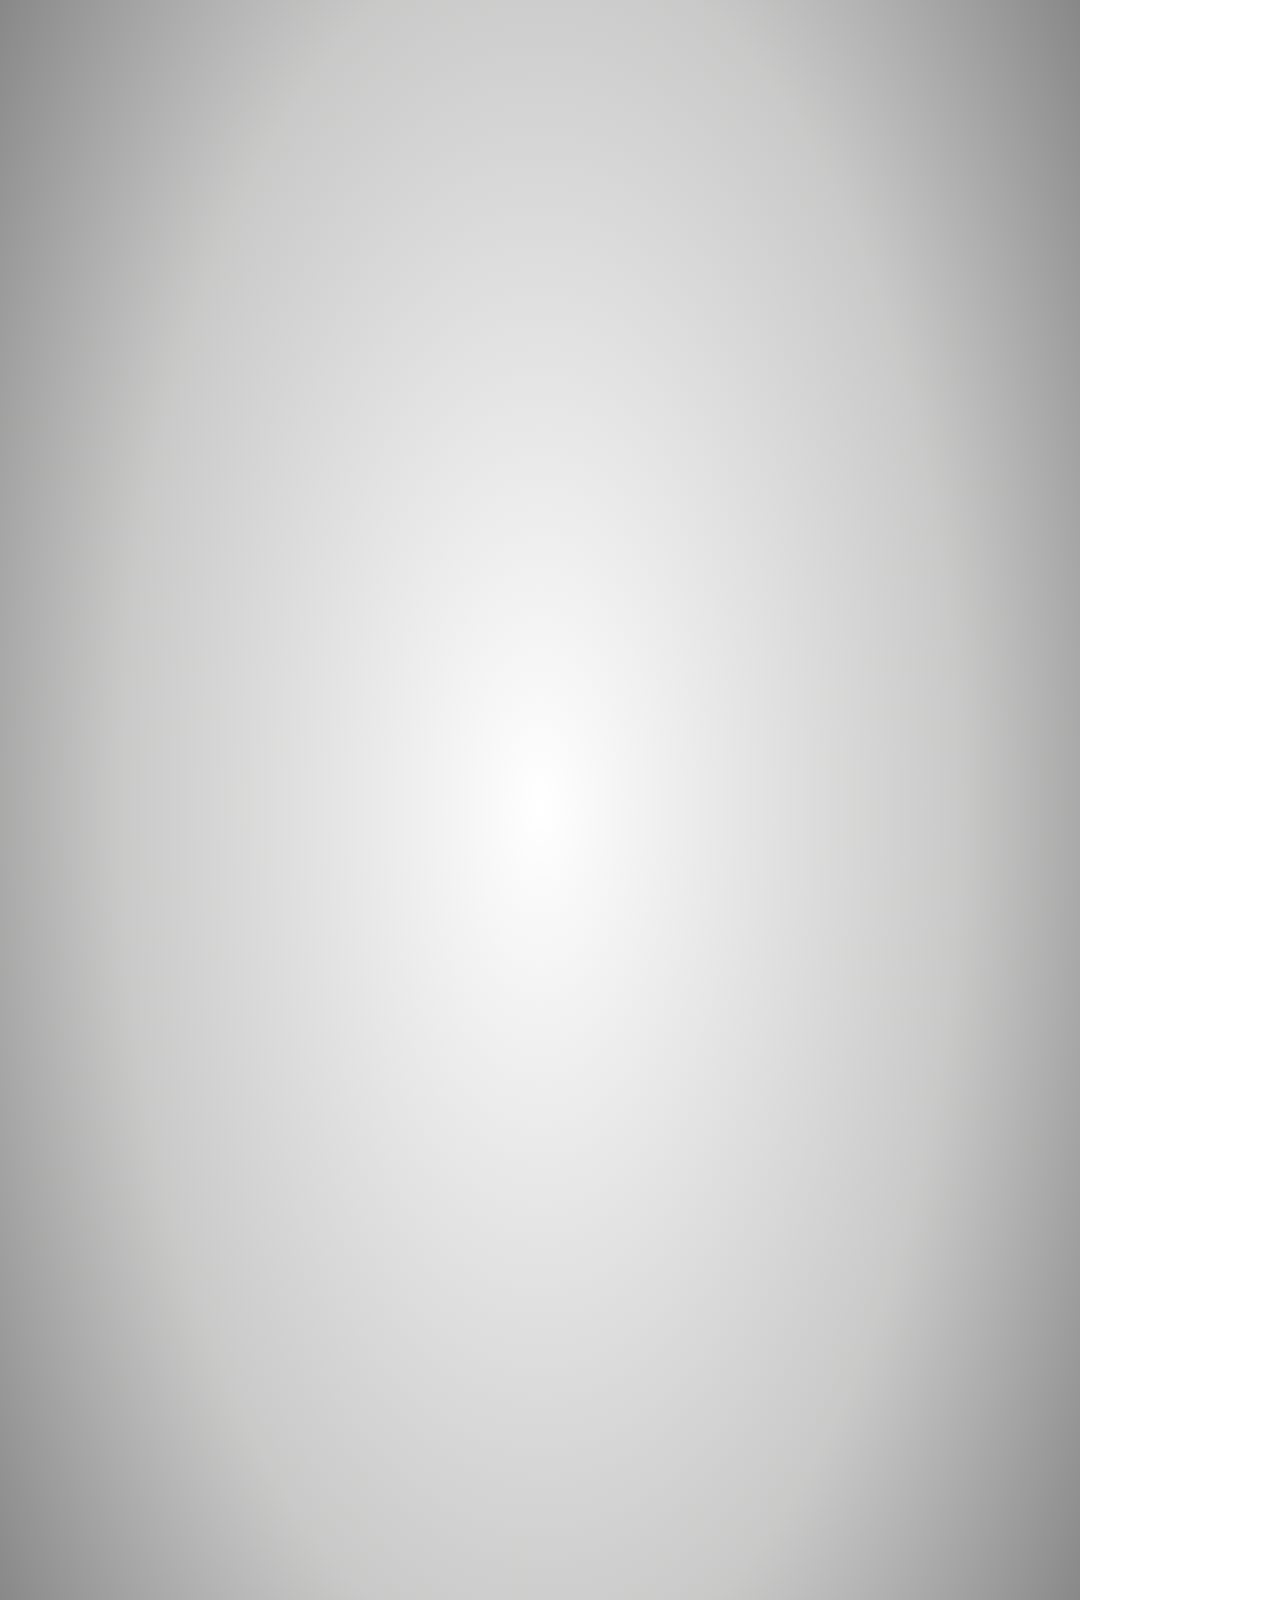
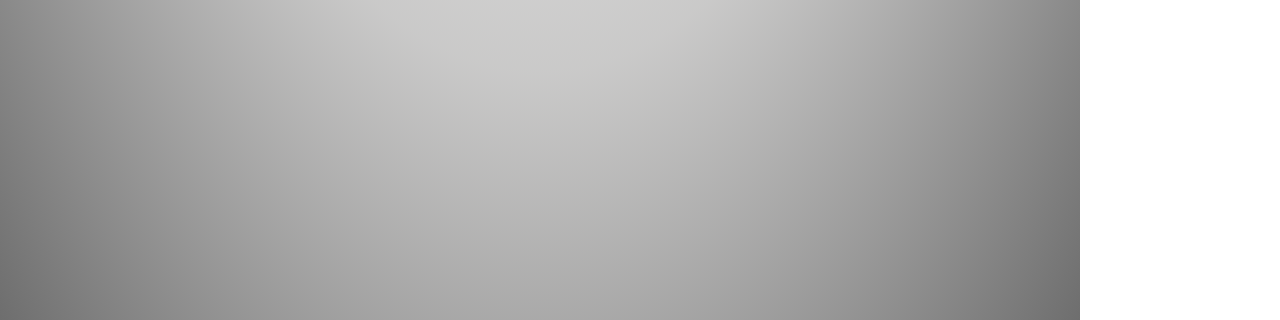
<file: stories/overlays/vignette.html>
<!DOCTYPE html>
<html><head><meta charset="utf-8"/>
<style>
html,body{margin:0;width:1080px;height:1920px;background:transparent}
.v{width:1080px;height:1920px;background:radial-gradient(ellipse at 50% 42%, rgba(26,18,12,0) 0%, rgba(12,10,8,.22) 55%, rgba(5,5,5,.58) 100%)}
</style></head><body><div class="v"></div></body></html>
</file>
<file: css/variaveis.css>
/* ============================================
   MAK Embreagens — Design System (mobile-first)
   ============================================
   Base = celular. Escala sobe em tablet/desktop.
   ============================================ */

:root {
  /* Brand */
  --orange: #e87a1f;
  --orange-dark: #d4550f;
  --orange-soft: #ff8a3d;
  --blue: #1e5aa8;
  --blue-deep: #163f78;

  /* Neutrals */
  --black: #0c0c0c;
  --ink: #121212;
  --charcoal: #1a1a1a;
  --slate: #2a2a2a;
  --muted: #9a9a9a;
  --cream: #f3eee6;
  --white: #ffffff;
  --line: rgba(255, 255, 255, 0.1);

  /* Semantic */
  --bg: var(--black);
  --bg-elevated: var(--charcoal);
  --bg-soft: #222;
  --text: var(--white);
  --text-muted: var(--muted);
  --accent: var(--orange);
  --accent-2: var(--blue);

  /* Type */
  --font-display: "Barlow Condensed", sans-serif;
  --font-body: "Manrope", sans-serif;

  /* Escala mobile (base) */
  --space-2xs: 0.25rem;
  --space-xs: 0.4rem;
  --space-sm: 0.65rem;
  --space-md: 1rem;
  --space-lg: 1.5rem;
  --space-xl: 2rem;
  --space-2xl: 2.75rem;
  --space-3xl: 3.5rem;
  --space-4xl: 4.5rem;

  --section-pad-y: 3.25rem;
  --section-pad-y-sm: 2.5rem;
  --section-inner-gap: 1.35rem;
  --content-gap: 1.15rem;
  --stack-gap: 0.85rem;
  --inline-gap: 0.65rem;
  --container-pad: 1.15rem;
  --brands-gap: 2.5rem;
  --diff-gap: 1.35rem;

  /* Layout */
  --container: 1180px;
  --header-h: 64px;
  --radius: 12px;
  --radius-sm: 8px;
  --shadow: 0 16px 40px rgba(0, 0, 0, 0.4);

  /* Motion */
  --ease: cubic-bezier(0.22, 1, 0.36, 1);
  --dur: 0.55s;
}

@media (min-width: 768px) {
  :root {
    --space-sm: 0.85rem;
    --space-md: 1.25rem;
    --space-lg: 2rem;
    --space-xl: 3rem;
    --space-2xl: 4rem;
    --space-3xl: 5rem;
    --space-4xl: 6.5rem;

    --section-pad-y: 4.5rem;
    --section-pad-y-sm: 3.25rem;
    --section-inner-gap: 2.25rem;
    --content-gap: 1.5rem;
    --stack-gap: 1.15rem;
    --inline-gap: 0.85rem;
    --container-pad: 2rem;
    --brands-gap: 3.75rem;
    --diff-gap: 1.75rem;
    --header-h: 76px;
    --radius: 14px;
  }
}

@media (min-width: 1024px) {
  :root {
    --section-pad-y: 5.5rem;
    --section-pad-y-sm: 4rem;
    --section-inner-gap: 3rem;
    --container-pad: 2.5rem;
    --brands-gap: 4.75rem;
    --diff-gap: 2rem;
    --header-h: 84px;
  }
}
</file>
<file: css/styles.css>
/* Estilos — variáveis em css/variaveis.css */



/* Reset */
*,
*::before,
*::after {
  box-sizing: border-box;
  margin: 0;
  padding: 0;
}

html {
  scroll-behavior: smooth;
  scroll-padding-top: var(--header-h);
}

body {
  font-family: var(--font-body);
  background: var(--bg);
  color: var(--text);
  line-height: 1.6;
  -webkit-font-smoothing: antialiased;
  overflow-x: hidden;
}

img {
  max-width: 100%;
  display: block;
}

a {
  color: inherit;
  text-decoration: none;
}

ul {
  list-style: none;
}

button {
  font: inherit;
  border: none;
  background: none;
  cursor: pointer;
  color: inherit;
}

.container {
  width: min(100% - (var(--container-pad) * 2), var(--container));
  margin-inline: auto;
}

/* Typography helpers */
.eyebrow {
  display: inline-flex;
  align-items: center;
  gap: var(--inline-gap);
  font-size: 0.68rem;
  font-weight: 700;
  letter-spacing: 0.12em;
  text-transform: uppercase;
  color: var(--accent);
  margin-bottom: var(--stack-gap);
}

.eyebrow--center {
  display: flex;
  justify-content: center;
}

.eyebrow__icon {
  width: 22px;
  height: 22px;
  border: 2px solid var(--accent);
  border-radius: 50%;
  position: relative;
  flex-shrink: 0;
}

.eyebrow__icon::after {
  content: "";
  position: absolute;
  inset: 5px;
  background: var(--accent);
  border-radius: 50%;
}

.section-title {
  font-family: var(--font-display);
  font-weight: 800;
  font-size: clamp(1.65rem, 5.2vw, 3.2rem);
  line-height: 1.08;
  text-transform: uppercase;
  letter-spacing: 0.02em;
  margin-bottom: var(--stack-gap);
  color: var(--white);
}

.section-title--center {
  text-align: center;
}

.section-lead {
  color: var(--text-muted);
  max-width: 52ch;
  margin-bottom: var(--section-inner-gap);
  font-size: 0.95rem;
}

.section-lead--center {
  text-align: center;
  margin-inline: auto;
}

.accent {
  color: var(--accent);
}

/* Buttons */
.btn {
  display: inline-flex;
  align-items: center;
  justify-content: center;
  gap: var(--inline-gap);
  font-weight: 700;
  font-size: 0.88rem;
  padding: 0.8rem 1.25rem;
  border-radius: var(--radius);
  transition: transform 0.25s var(--ease), background 0.25s, color 0.25s, box-shadow 0.25s;
  white-space: nowrap;
}

.btn .icon {
  width: 1.05rem;
  height: 1.05rem;
  flex-shrink: 0;
}

.btn--primary {
  background: var(--accent);
  color: var(--black);
}

.btn--primary:hover {
  background: var(--orange-soft);
  transform: translateY(-2px);
  box-shadow: 0 10px 28px rgba(242, 106, 27, 0.35);
}

.btn--secondary {
  background: var(--accent-2);
  color: var(--white);
}

.btn--secondary:hover {
  background: #2a74d4;
  transform: translateY(-2px);
}

.btn--lg {
  padding: 0.9rem 1.45rem;
  font-size: 0.92rem;
}

/* Logo */
.logo {
  display: inline-flex;
  align-items: center;
  line-height: 1;
}

.logo__img {
  height: 40px;
  width: auto;
  display: block;
  border-radius: 6px;
  background: var(--white);
  padding: 3px 7px;
  object-fit: contain;
}

.logo--footer .logo__img {
  height: 48px;
  padding: 5px 8px;
  background: var(--white);
  border-radius: 8px;
}

/* Header */
.header {
  position: fixed;
  inset: 0 0 auto;
  z-index: 100;
  height: var(--header-h);
  background: rgba(12, 12, 12, 0.88);
  backdrop-filter: blur(14px);
  border-bottom: 1px solid var(--line);
  transition: background 0.3s, box-shadow 0.3s;
}

.header.is-scrolled {
  background: rgba(12, 12, 12, 0.96);
  box-shadow: 0 8px 30px rgba(0, 0, 0, 0.35);
}

.header__inner {
  height: 100%;
  display: flex;
  align-items: center;
  justify-content: space-between;
  gap: var(--content-gap);
}

.nav {
  display: flex;
  align-items: center;
  gap: 1.75rem;
}

.nav a {
  font-size: 0.92rem;
  font-weight: 600;
  color: rgba(255, 255, 255, 0.78);
  transition: color 0.2s;
}

.nav a:hover {
  color: var(--accent);
}

.header__cta {
  flex-shrink: 0;
}

.nav-toggle {
  display: none;
  width: 42px;
  height: 42px;
  flex-direction: column;
  justify-content: center;
  align-items: center;
  gap: 6px;
}

.nav-toggle span {
  display: block;
  width: 22px;
  height: 2px;
  background: var(--white);
  transition: transform 0.3s, opacity 0.3s;
}

.nav-toggle.is-open span:nth-child(1) {
  transform: translateY(8px) rotate(45deg);
}

.nav-toggle.is-open span:nth-child(2) {
  opacity: 0;
}

.nav-toggle.is-open span:nth-child(3) {
  transform: translateY(-8px) rotate(-45deg);
}

/* Hero — conteúdo à esquerda (diferente da RS à direita) */
.hero {
  position: relative;
  min-height: auto;
  display: flex;
  align-items: center;
  justify-content: flex-start;
  padding: calc(var(--header-h) + 1.35rem) 0 2rem;
  overflow: hidden;
}

/* evita o container centralizar o texto no meio da tela */
.hero > .container.hero__content {
  margin-left: max(var(--container-pad), calc((100vw - var(--container)) / 2));
  margin-right: auto;
  width: min(540px, calc(100% - (var(--container-pad) * 2)));
  max-width: 540px;
}

.hero__bg {
  position: absolute;
  inset: 0;
  z-index: 0;
}

.hero__slides {
  position: absolute;
  inset: 0;
  z-index: 0;
}

.hero__slides--mobile {
  display: none;
}

@media (max-width: 767px) {
  .hero__slides--desktop {
    display: none;
  }

  .hero__slides--mobile {
    display: block;
  }

  .hero__slides--mobile .hero__slide {
    object-position: center center;
  }
}

.hero__slide {
  position: absolute;
  inset: 0;
  width: 100%;
  height: 100%;
  object-fit: cover;
  object-position: 72% 42%;
  opacity: 0;
  transition: opacity 0.9s ease;
  will-change: opacity;
}

.hero__slide.is-active {
  opacity: 1;
  z-index: 1;
}

/* fade — no mobile sobe de baixo; no desktop vem da esquerda */
.hero__overlay {
  position: absolute;
  inset: 0;
  z-index: 2;
  pointer-events: none;
  background: linear-gradient(
    180deg,
    rgba(8, 8, 8, 0.55) 0%,
    rgba(8, 8, 8, 0.72) 38%,
    rgba(8, 8, 8, 0.92) 72%,
    rgba(8, 8, 8, 0.96) 100%
  );
}

.hero__content {
  position: relative;
  z-index: 3;
  text-align: left;
  color: #fff;
}

.hero__content .eyebrow {
  color: var(--accent);
}

.hero__content .hero__kit-desc,
.hero__content .hero__from,
.hero__content .hero__price-note {
  color: rgba(255, 255, 255, 0.82);
}

.hero__title {
  font-family: var(--font-display);
  font-weight: 800;
  font-size: clamp(1.85rem, 7vw, 4.2rem);
  line-height: 0.98;
  text-transform: uppercase;
  letter-spacing: 0.01em;
  margin-bottom: 1rem;
  color: #fff;
}

.hero__offer {
  margin-bottom: var(--space-md);
  padding: 0.85rem 0;
  border-top: 1px solid rgba(255, 255, 255, 0.2);
  border-bottom: 1px solid rgba(255, 255, 255, 0.2);
}

.hero__kit {
  font-family: var(--font-display);
  font-weight: 800;
  font-size: clamp(1.2rem, 3.5vw, 1.75rem);
  text-transform: uppercase;
  color: var(--accent);
  letter-spacing: 0.04em;
}

.hero__kit-desc {
  font-weight: 600;
  font-size: 0.9rem;
  margin-bottom: 0.55rem;
}

.hero__from {
  font-size: 0.85rem;
  color: var(--text-muted);
}

.hero__price {
  font-family: var(--font-display);
  font-weight: 800;
  font-size: clamp(2rem, 7vw, 3.6rem);
  color: var(--accent);
  line-height: 1;
}

.hero__price-note {
  margin-top: 0.35rem;
  font-size: 0.72rem;
  color: var(--text-muted);
}

.hero__actions {
  display: flex;
  flex-wrap: wrap;
  gap: var(--inline-gap);
}

/* Brands */
.brands {
  padding: var(--section-pad-y-sm) 0;
  background: var(--ink);
  border-block: 1px solid var(--line);
}

.brands__carousel {
  position: relative;
  display: grid;
  grid-template-columns: auto 1fr auto;
  align-items: center;
  gap: var(--inline-gap);
  margin-top: var(--section-inner-gap);
}

.brands__viewport {
  overflow: hidden;
  width: 100%;
}

.brands__track {
  display: flex;
  align-items: center;
  gap: var(--brands-gap);
  will-change: transform;
  transition: transform 0.55s cubic-bezier(0.22, 1, 0.36, 1);
}

.brand-logo {
  flex: 0 0 auto;
  width: 120px;
  height: 72px;
  display: grid;
  place-items: center;
  background: transparent;
  opacity: 0.92;
  transition: opacity 0.25s, transform 0.25s;
}

.brand-logo:hover {
  opacity: 1;
  transform: scale(1.06);
}

.brand-logo img {
  max-width: 100%;
  max-height: 56px;
  width: auto;
  height: auto;
  object-fit: contain;
}

.brands__nav {
  width: 36px;
  height: 36px;
  border-radius: 50%;
  border: 1px solid var(--line);
  background: rgba(255, 255, 255, 0.04);
  color: var(--white);
  display: grid;
  place-items: center;
  transition: background 0.2s, border-color 0.2s, color 0.2s;
  flex-shrink: 0;
}

.brands__nav svg {
  width: 18px;
  height: 18px;
}

.brands__nav:hover {
  background: var(--accent);
  border-color: var(--accent);
  color: #111;
}

@media (max-width: 700px) {
  .brands__carousel {
    gap: 0.25rem;
  }

  .brands__track {
    gap: 2rem;
  }

  .brand-logo {
    width: 108px;
    height: 64px;
  }

  .brands__nav {
    width: 34px;
    height: 34px;
  }
}

/* Diferenciais — layout igual RS (3 colunas, imagens alinhadas) */
.differentials {
  padding: var(--section-pad-y) 0;
  background: var(--bg);
}

.differentials .section-title {
  color: var(--white);
}

.differentials__bolt {
  display: inline-block;
  width: 0.85em;
  height: 0.85em;
  vertical-align: -0.08em;
  margin-left: 0.12rem;
  color: var(--accent);
}

.diff-grid {
  display: grid;
  grid-template-columns: 1fr 1.18fr 1fr;
  gap: var(--diff-gap);
  align-items: start;
  margin-top: var(--section-inner-gap);
}

.diff-card {
  display: flex;
  flex-direction: column;
  min-width: 0;
}

.diff-card__head {
  display: flex;
  align-items: flex-start;
  gap: var(--inline-gap);
  min-height: 6.25rem;
}

.diff-card__icon {
  flex-shrink: 0;
  width: 42px;
  height: 42px;
  border-radius: 50%;
  background: var(--accent);
  color: #fff;
  display: grid;
  place-items: center;
}

.diff-card__icon svg {
  width: 18px;
  height: 18px;
}

.diff-card__copy h3 {
  font-family: var(--font-display);
  font-size: clamp(1.2rem, 3vw, 1.55rem);
  font-weight: 700;
  color: var(--white);
  margin-bottom: 0.3rem;
  line-height: 1.15;
}

.diff-card--mid .diff-card__copy h3 {
  font-size: clamp(1.25rem, 3.2vw, 1.7rem);
}

.diff-card__copy p {
  color: var(--text-muted);
  font-size: 0.88rem;
  line-height: 1.5;
}

.diff-card__line {
  border: none;
  border-top: 1px solid var(--line);
  margin: var(--stack-gap) 0 var(--space-md);
}

.diff-card__media {
  border-radius: 16px;
  overflow: hidden;
  aspect-ratio: 4 / 3;
  background: var(--slate);
}

.diff-card__media img {
  width: 100%;
  height: 100%;
  object-fit: cover;
  object-position: center;
  display: block;
  transition: transform 0.55s var(--ease);
}

.diff-card:hover .diff-card__media img {
  transform: scale(1.05);
}

.diff-card__cta {
  align-self: center;
  margin-top: var(--space-md);
  border-radius: 999px;
  text-transform: uppercase;
  letter-spacing: 0.04em;
  padding-inline: 1.75rem;
}

/* About */
.about {
  padding: var(--section-pad-y) 0;
  background: linear-gradient(180deg, var(--ink) 0%, var(--bg) 100%);
}

.about__grid {
  display: grid;
  grid-template-columns: 1fr 1fr;
  gap: var(--space-2xl);
  align-items: center;
}

.about__copy p {
  color: var(--text-muted);
  margin-bottom: var(--content-gap);
  font-size: 0.95rem;
}

.about__copy strong {
  color: var(--white);
}

.stats {
  display: grid;
  grid-template-columns: 1fr 1fr;
  gap: var(--stack-gap);
  margin-top: var(--section-inner-gap);
}

.stat {
  padding: 1rem 0.95rem;
  background: var(--bg-elevated);
  border-left: 3px solid var(--accent);
  border-radius: 0 var(--radius-sm) var(--radius-sm) 0;
}

.stat__number {
  font-family: var(--font-display);
  font-weight: 800;
  font-size: clamp(1.85rem, 5vw, 3rem);
  line-height: 1;
  color: var(--accent);
}

.stat sup {
  font-family: var(--font-display);
  font-weight: 800;
  font-size: clamp(1rem, 2.5vw, 1.5rem);
  color: var(--accent);
}

.stat__label {
  display: block;
  margin-top: 0.3rem;
  font-size: 0.8rem;
  color: var(--text-muted);
}

.about__media {
  position: relative;
  min-height: 280px;
}

.about__img {
  border-radius: var(--radius);
  box-shadow: var(--shadow);
}

.about__img--main {
  width: 88%;
  aspect-ratio: 4 / 3;
  object-fit: cover;
}

.about__img--float {
  position: absolute;
  right: 0;
  bottom: 0;
  width: 48%;
  aspect-ratio: 1;
  object-fit: cover;
  border: 4px solid var(--bg);
  animation: floaty 5s ease-in-out infinite;
}

@keyframes floaty {
  0%, 100% { transform: translateY(0); }
  50% { transform: translateY(-10px); }
}

/* Services */
.services {
  padding: var(--section-pad-y) 0;
  background:
    radial-gradient(ellipse 50% 50% at 0% 100%, rgba(30, 90, 168, 0.12), transparent),
    var(--bg);
}

.services__grid {
  display: grid;
  grid-template-columns: repeat(2, 1fr);
  gap: var(--stack-gap);
  margin-top: var(--section-inner-gap);
}

.service {
  padding: 1.25rem 1.15rem;
  background: var(--bg-elevated);
  border: 1px solid var(--line);
  border-radius: var(--radius);
  transition: border-color 0.3s, transform 0.3s var(--ease), background 0.3s;
}

.service:hover {
  border-color: rgba(232, 122, 31, 0.45);
  transform: translateY(-4px);
  background: #222;
}

.service__icon {
  width: 40px;
  height: 40px;
  margin-bottom: 0.75rem;
  display: grid;
  place-items: center;
  border-radius: 10px;
  background: rgba(242, 106, 27, 0.12);
  color: var(--accent);
}

.service__icon svg {
  width: 20px;
  height: 20px;
}

.service h3 {
  font-family: var(--font-display);
  font-size: clamp(1.15rem, 3vw, 1.45rem);
  font-weight: 700;
  text-transform: uppercase;
  letter-spacing: 0.02em;
  margin-bottom: 0.5rem;
}

.service p {
  color: var(--text-muted);
  font-size: 0.9rem;
}

/* Location */
.location {
  padding: var(--section-pad-y) 0;
  background: var(--ink);
}

.location__grid {
  display: grid;
  grid-template-columns: 1fr 1.1fr;
  gap: var(--space-xl);
  align-items: stretch;
}

.info-list {
  display: flex;
  flex-direction: column;
  gap: var(--stack-gap);
  margin-top: var(--space-lg);
}

.info-list li {
  display: grid;
  gap: 0.25rem;
  padding-bottom: 1.15rem;
  border-bottom: 1px solid var(--line);
}

.info-list strong {
  font-size: 0.75rem;
  letter-spacing: 0.12em;
  text-transform: uppercase;
  color: var(--accent);
}

.info-list a:hover {
  color: var(--accent);
}

.location__map {
  border-radius: var(--radius);
  overflow: hidden;
  min-height: 280px;
  border: 1px solid var(--line);
  box-shadow: var(--shadow);
}

.location__map iframe {
  width: 100%;
  height: 100%;
  min-height: 280px;
  border: 0;
  filter: grayscale(0.35) contrast(1.05);
}

/* CTA band */
.cta-band {
  padding: var(--section-pad-y) 0;
  background:
    linear-gradient(135deg, rgba(242, 106, 27, 0.95), rgba(212, 85, 15, 0.92)),
    url("../assets/img/embreagem-1.jpg") center / cover;
  color: var(--black);
  text-align: center;
}

.cta-band__inner {
  max-width: 720px;
}

.cta-band h2 {
  font-family: var(--font-display);
  font-weight: 800;
  font-size: clamp(1.55rem, 5vw, 3rem);
  text-transform: uppercase;
  line-height: 1.08;
  margin-bottom: 0.75rem;
}

.cta-band p {
  margin-bottom: 1.35rem;
  font-weight: 500;
  opacity: 0.9;
  font-size: 0.95rem;
}

.cta-band .btn--primary {
  background: var(--black);
  color: var(--white);
}

.cta-band .btn--primary:hover {
  background: var(--ink);
  box-shadow: 0 10px 28px rgba(0, 0, 0, 0.3);
}

/* Footer */
.footer {
  background: #1a1a1a;
  padding-top: var(--space-2xl);
  border-top: 1px solid transparent;
  color: #fff;
}

.footer__grid {
  display: grid;
  grid-template-columns: 1.4fr 1fr 1fr;
  gap: var(--section-inner-gap);
  padding-bottom: var(--space-xl);
}

.footer__brand p {
  margin-top: 1rem;
  color: rgba(255, 255, 255, 0.65);
  max-width: 32ch;
}

.footer h3 {
  font-family: var(--font-display);
  font-size: 1.05rem;
  text-transform: uppercase;
  letter-spacing: 0.06em;
  margin-bottom: 0.65rem;
  color: var(--accent);
}

.footer p,
.footer a {
  color: rgba(255, 255, 255, 0.65);
  font-size: 0.88rem;
}

.footer a:hover {
  color: var(--accent);
}

.footer__bottom {
  border-top: 1px solid rgba(255, 255, 255, 0.1);
  padding: 1.25rem 0;
}

.footer__bottom-inner {
  display: flex;
  flex-wrap: wrap;
  align-items: center;
  justify-content: center;
  gap: 0.35rem 1.25rem;
  text-align: center;
}

.footer__bottom p {
  font-size: 0.85rem;
  color: rgba(255, 255, 255, 0.4);
  margin: 0;
}

.footer__credito a {
  color: rgba(255, 255, 255, 0.72);
  font-weight: 600;
  text-decoration: none;
}

.footer__credito a:hover {
  color: var(--accent);
}

/* WhatsApp float */
.whatsapp-float {
  position: fixed;
  right: 0.95rem;
  bottom: 0.95rem;
  z-index: 90;
  width: 50px;
  height: 50px;
  border-radius: 50%;
  background: #25d366;
  color: #fff;
  display: grid;
  place-items: center;
  box-shadow: 0 10px 30px rgba(37, 211, 102, 0.45);
  transition: transform 0.25s var(--ease);
  animation: pulse-wa 2.4s ease-in-out infinite;
}

.whatsapp-float svg {
  width: 26px;
  height: 26px;
}

.whatsapp-float:hover {
  transform: scale(1.08);
}

@keyframes pulse-wa {
  0%, 100% { box-shadow: 0 10px 30px rgba(37, 211, 102, 0.45); }
  50% { box-shadow: 0 10px 40px rgba(37, 211, 102, 0.7), 0 0 0 12px rgba(37, 211, 102, 0.12); }
}

/* Reveal animations */
.reveal {
  opacity: 0;
  transform: translateY(28px);
  transition: opacity var(--dur) var(--ease), transform var(--dur) var(--ease);
}

.reveal.is-visible {
  opacity: 1;
  transform: translateY(0);
}

/* Responsive */
@media (max-width: 960px) {
  .nav {
    position: fixed;
    inset: var(--header-h) 0 auto;
    background: rgba(12, 12, 12, 0.98);
    flex-direction: column;
    align-items: stretch;
    padding: 0.85rem 1.15rem 1.25rem;
    gap: 0;
    border-bottom: 1px solid var(--line);
    transform: translateY(-120%);
    opacity: 0;
    pointer-events: none;
    transition: transform 0.35s var(--ease), opacity 0.35s;
  }

  .nav.is-open {
    transform: translateY(0);
    opacity: 1;
    pointer-events: auto;
  }

  .nav a {
    padding: 0.75rem 0;
    border-bottom: 1px solid var(--line);
    font-size: 0.9rem;
  }

  .nav-toggle {
    display: flex;
    width: 38px;
    height: 38px;
  }

  .header__cta {
    display: none;
  }

  .about__grid,
  .location__grid {
    grid-template-columns: 1fr;
    gap: 1.75rem;
  }

  .about__media {
    min-height: 260px;
    max-width: 520px;
  }

  .diff-grid {
    grid-template-columns: 1fr;
    max-width: 420px;
    margin-inline: auto;
  }

  .diff-card__head {
    min-height: 0;
  }

  .services__grid {
    grid-template-columns: 1fr;
  }

  .footer__grid {
    grid-template-columns: 1fr;
    gap: 1.5rem;
  }
}

@media (max-width: 767px) {
  body {
    font-size: 15px;
    line-height: 1.55;
  }

  .hero {
    min-height: auto;
    align-items: flex-end;
    padding: calc(var(--header-h) + 1rem) 0 1.5rem;
  }

  .hero__bg {
    min-height: 100%;
  }

  .hero > .container.hero__content {
    margin-left: var(--container-pad);
    width: calc(100% - (var(--container-pad) * 2));
    max-width: none;
  }

  .hero__actions {
    flex-direction: column;
  }

  .hero__actions .btn {
    width: 100%;
  }

  .btn {
    white-space: normal;
    text-align: center;
  }

  .stats {
    grid-template-columns: 1fr 1fr;
    gap: 0.65rem;
  }

  .about__img--main {
    width: 100%;
  }

  .about__img--float {
    width: 40%;
    bottom: -6%;
    border-width: 3px;
  }

  .location__map,
  .location__map iframe {
    min-height: 240px;
  }

  .whatsapp-float {
    right: 0.85rem;
    bottom: 0.85rem;
    width: 48px;
    height: 48px;
  }

  .whatsapp-float svg {
    width: 24px;
    height: 24px;
  }
}

/* Desktop / tablet upgrades */
@media (min-width: 768px) {
  .eyebrow {
    font-size: 0.75rem;
    letter-spacing: 0.14em;
  }

  .eyebrow__icon {
    width: 26px;
    height: 26px;
  }

  .eyebrow__icon::after {
    inset: 6px;
  }

  .section-lead {
    font-size: 1.02rem;
  }

  .btn {
    font-size: 0.95rem;
    padding: 0.9rem 1.45rem;
  }

  .btn--lg {
    padding: 1.05rem 1.75rem;
    font-size: 1rem;
  }

  .logo__img {
    height: 48px;
    padding: 4px 8px;
  }

  .logo--footer .logo__img {
    height: 58px;
  }

  .hero {
    min-height: 100vh;
    min-height: 100dvh;
    padding: calc(var(--header-h) + var(--space-xl)) 0 var(--space-2xl);
  }

  .hero__overlay {
    background: linear-gradient(
      90deg,
      rgba(8, 8, 8, 0.96) 0%,
      rgba(8, 8, 8, 0.9) 18%,
      rgba(8, 8, 8, 0.62) 38%,
      rgba(8, 8, 8, 0.28) 58%,
      rgba(8, 8, 8, 0.08) 78%,
      rgba(8, 8, 8, 0.04) 100%
    );
  }

  .hero__title {
    margin-bottom: 1.35rem;
  }

  .brand-logo {
    width: 150px;
    height: 90px;
  }

  .brand-logo img {
    max-height: 70px;
  }

  .brands__nav {
    width: 42px;
    height: 42px;
  }

  .brands__nav svg {
    width: 20px;
    height: 20px;
  }

  .diff-card__icon {
    width: 50px;
    height: 50px;
  }

  .diff-card__icon svg {
    width: 22px;
    height: 22px;
  }

  .diff-card__media {
    border-radius: 20px;
  }

  .service {
    padding: 1.75rem 1.5rem;
  }

  .service__icon {
    width: 46px;
    height: 46px;
    margin-bottom: 1rem;
  }

  .about__media {
    min-height: 420px;
  }

  .stat {
    padding: 1.35rem 1.2rem;
    border-left-width: 4px;
  }

  .location__map,
  .location__map iframe {
    min-height: 400px;
  }

  .whatsapp-float {
    width: 56px;
    height: 56px;
    right: 1.2rem;
    bottom: 1.2rem;
  }

  .whatsapp-float svg {
    width: 28px;
    height: 28px;
  }
}

@media (min-width: 1024px) {
  .logo__img {
    height: 52px;
  }
}
</file>
